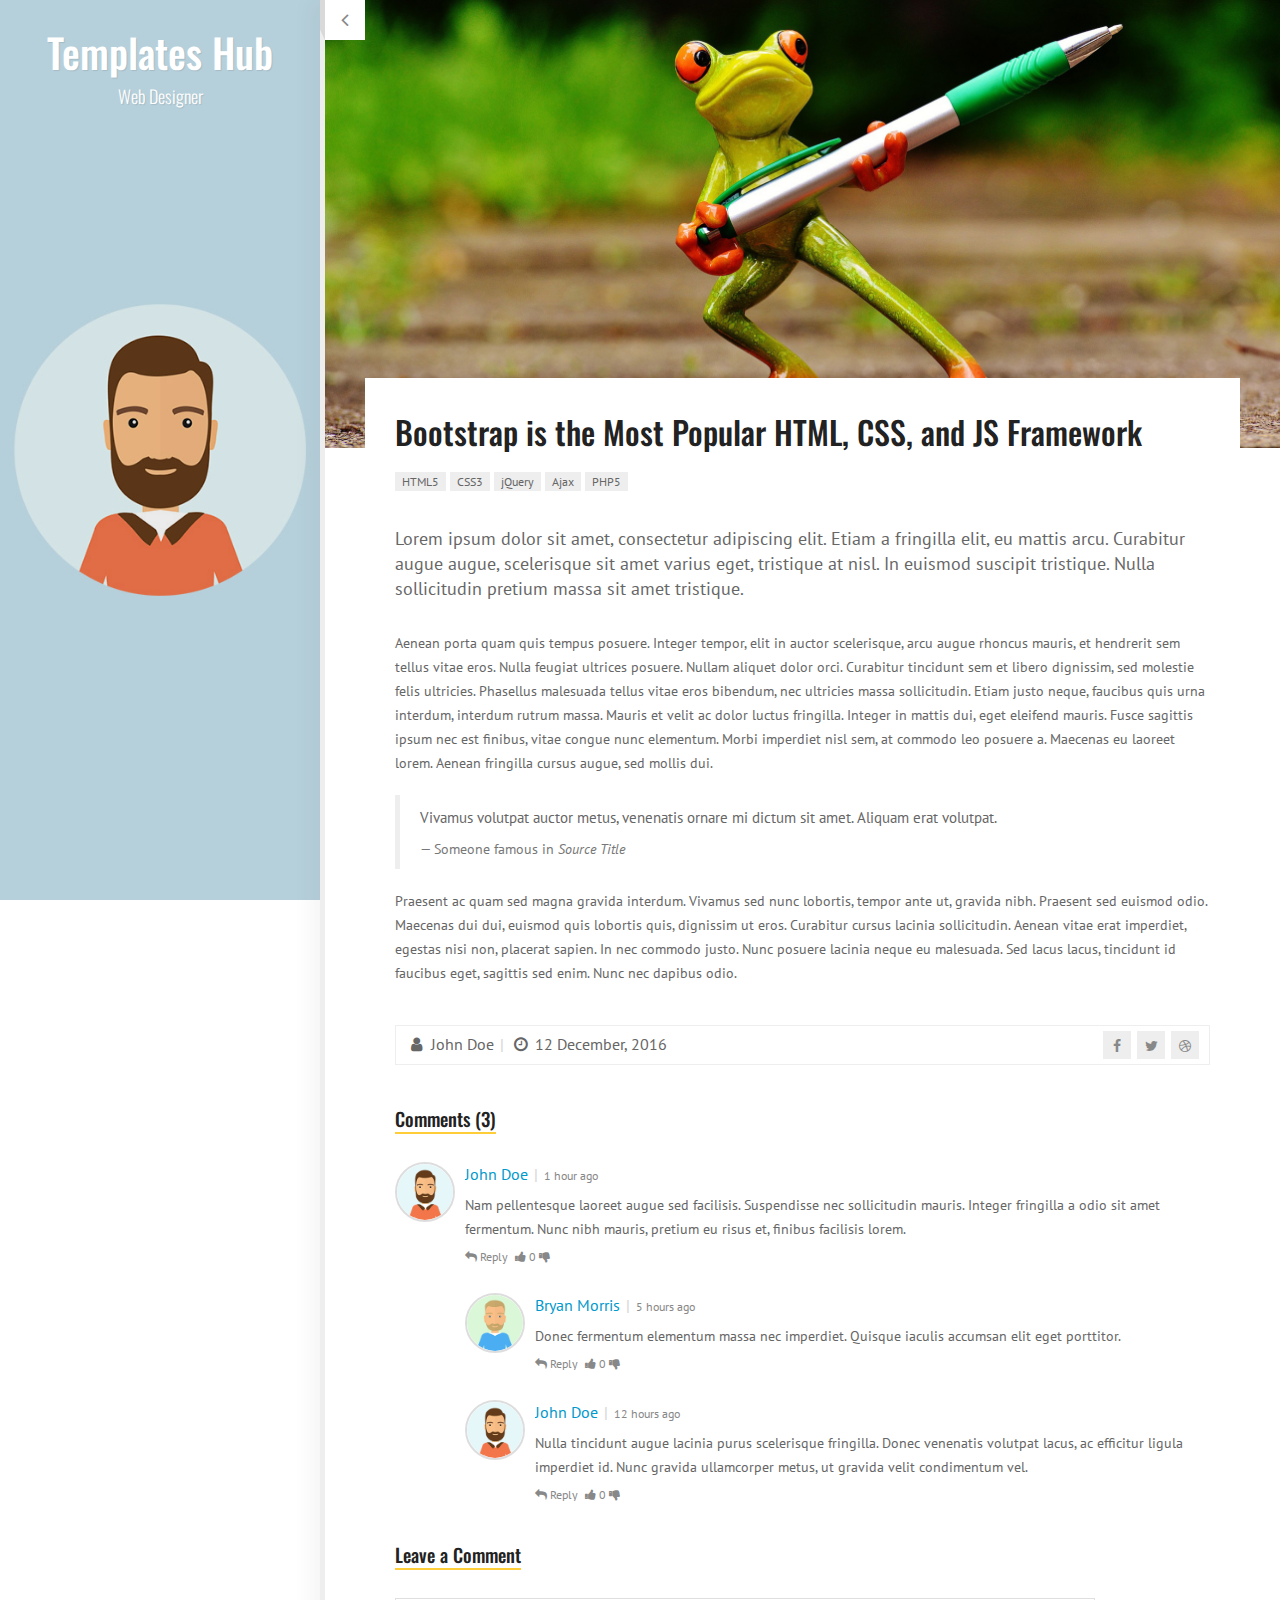
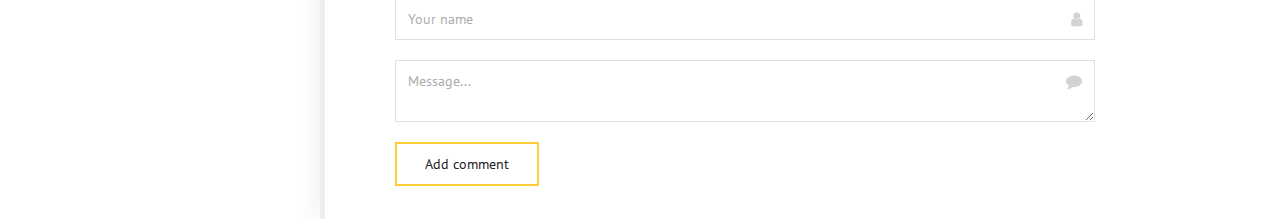
<file: blog-post-1.html>
<!DOCTYPE html>
<html lang="en" class="no-js">
  

<head>
    <meta charset="UTF-8" />
    <meta http-equiv="X-UA-Compatible" content="IE=edge"> 
    <title>Sunshine - Responsive vCard Template</title>
    <meta name="viewport" content="width=device-width, initial-scale=1, maximum-scale=1" />
    <meta name="description" content="Sunshine - Responsive vCard Template" />
    <meta name="keywords" content="vcard, resposnive, retina, resume, jquery, css3, bootstrap, Sunshine, portfolio" />
    <meta name="author" content="lmtheme" />
    <link rel="shortcut icon" href="favicon.ico">

    <link rel="stylesheet" href="css/bootstrap.css">
    <link rel="stylesheet" href="css/normalize.css">
    <link rel="stylesheet" href="css/transition-animations.css">
    <link rel="stylesheet" href="css/owl.carousel.css">
    <link rel="stylesheet" href="css/magnific-popup.css">
    <link rel="stylesheet" href="css/animate.css">
    <link rel="stylesheet" href="css/main.css" type="text/css">
    
  

    <script src="js/jquery-2.1.3.min.js"></script>
    <script src="js/modernizr.custom.js"></script>
  </head>

  <body>
    <!-- Loading animation -->
    <div class="preloader">
      <div class="preloader-animation">
        <div class="dot1"></div>
        <div class="dot2"></div>
      </div>
    </div>
    <!-- /Loading animation -->

    <!-- Single Post page -->
    <div id="page" class="page blog-post-page">
      <!-- Header -->
      <header id="site_header" class="header">
        <div class="my-photo">
          <img src="images/my_photo.jpg" alt="image">
          <div class="mask"></div>
        </div>

        <div class="site-title-block">
         <a href="https://www.templateshub.net" target="_blank"><h1 class="site-title">Templates Hub</h1></a>
          <p class="site-description">Web Designer</p>
        </div>
      </header>
      <!-- /Header -->

      <div id="main" class="site-main">
        <div class="page-wrapper">
          <a class="blog-back-button" href="index-2.html#blog"><i class="fa fa-angle-left"></i></a>

          <div class="blog-post-main-image">
            <img class="post-image img-responsive" src="images/blog/blog_post_2_full.jpg" alt="blog-post-1" />
          </div>

          <div class="blog-post-content">
            <h1>Bootstrap is the Most Popular HTML, CSS, and JS Framework</h1>
            <ul class="tags">
                <li><a>HTML5</a></li>
                <li><a>CSS3</a></li>
                <li><a>jQuery</a></li>
                <li><a>Ajax</a></li>
                <li><a>PHP5</a></li>
            </ul>
            <p class="lead">Lorem ipsum dolor sit amet, consectetur adipiscing elit. Etiam a fringilla elit, eu mattis arcu. Curabitur augue augue, scelerisque sit amet varius eget, tristique at nisl. In euismod suscipit tristique. Nulla sollicitudin pretium massa sit amet tristique.</p>

            <p>Aenean porta quam quis tempus posuere. Integer tempor, elit in auctor scelerisque, arcu augue rhoncus mauris, et hendrerit sem tellus vitae eros. Nulla feugiat ultrices posuere. Nullam aliquet dolor orci. Curabitur tincidunt sem et libero dignissim, sed molestie felis ultricies. Phasellus malesuada tellus vitae eros bibendum, nec ultricies massa sollicitudin. Etiam justo neque, faucibus quis urna interdum, interdum rutrum massa. Mauris et velit ac dolor luctus fringilla. Integer in mattis dui, eget eleifend mauris. Fusce sagittis ipsum nec est finibus, vitae congue nunc elementum. Morbi imperdiet nisl sem, at commodo leo posuere a. Maecenas eu laoreet lorem. Aenean fringilla cursus augue, sed mollis dui.</p>

            <blockquote>
                <p>Vivamus volutpat auctor metus, venenatis ornare mi dictum sit amet. Aliquam erat volutpat.</p>
                <footer>Someone famous in <cite title="Source Title">Source Title</cite></footer>
            </blockquote>

            <p>Praesent ac quam sed magna gravida interdum. Vivamus sed nunc lobortis, tempor ante ut, gravida nibh. Praesent sed euismod odio. Maecenas dui dui, euismod quis lobortis quis, dignissim ut eros. Curabitur cursus lacinia sollicitudin. Aenean vitae erat imperdiet, egestas nisi non, placerat sapien. In nec commodo justo. Nunc posuere lacinia neque eu malesuada. Sed lacus lacus, tincidunt id faucibus eget, sagittis sed enim. Nunc nec dapibus odio.</p>

            <div class="post-info">
              <span class="autor"><i class="fa fa-fw fa-user"></i> John Doe</span>
              <span class="divider">|</span>
              <span class="date"><i class="fa fa-fw fa-clock-o"></i> 12 December, 2016</span>
              <!-- Share Buttons -->
              <div class="btn-group share-buttons pull-right hidden-xs">
                <a href="#" target="_blank" class="btn"><i class="fa fa-facebook"></i> </a>
                <a href="#" target="_blank" class="btn"><i class="fa fa-twitter"></i> </a>
                <a href="#" target="_blank" class="btn"><i class="fa fa-dribbble"></i> </a>
              </div>
              <!-- /Share Buttons -->
            </div>

            <div class="post-comments">
              <div class="block-title">
                <h3>Comments (3)</h3>
              </div>

              <div class="media">
                  <a class="pull-left" href="#">
                      <img class="media-object" src="images/blog/comments/comment_photo_1.png" alt="">
                  </a>
                  <div class="media-body">
                      <div class="media-heading">
                          <a href="#">John Doe</a> <span class="divider">|</span> <span class="light-gray">1 hour ago</span>
                      </div>
                      <p>Nam pellentesque laoreet augue sed facilisis. Suspendisse nec sollicitudin mauris. Integer fringilla a odio sit amet fermentum. Nunc nibh mauris, pretium eu risus et, finibus facilisis lorem.</p>
                      <div class="media-footer">
                          <a href="#"><i class="fa fa-reply"></i> Reply</a>
                          <span class="divider"></span>
                          <i class="fa fa-thumbs-up"></i>
                          <span>0</span>
                          <i class="fa fa-thumbs-down"></i>
                      </div>

                      <div class="media">
                          <a class="pull-left" href="#">
                              <img class="media-object" src="images/blog/comments/comment_photo_2.png" alt="">
                          </a>
                          <div class="media-body">
                              <div class="media-heading">
                                  <a href="#">Bryan Morris</a> <span class="divider">|</span> <span class="light-gray">5 hours ago</span>
                              </div>
                              <p>Donec fermentum elementum massa nec imperdiet. Quisque iaculis accumsan elit eget porttitor.</p>
                              <div class="media-footer">
                                  <a href="#"><i class="fa fa-reply"></i> Reply</a>
                                  <span class="divider"></span>
                                  <i class="fa fa-thumbs-up"></i>
                                  <span>0</span>
                                  <i class="fa fa-thumbs-down"></i>
                              </div>
                          </div>
                      </div>

                      <div class="media">
                          <a class="pull-left" href="#">
                              <img class="media-object" src="images/blog/comments/comment_photo_1.png" alt="">
                          </a>
                          <div class="media-body">
                              <div class="media-heading">
                                  <a href="#">John Doe</a> <span class="divider">|</span> <span class="light-gray">12 hours ago</span>
                              </div>
                              <p>Nulla tincidunt augue lacinia purus scelerisque fringilla. Donec venenatis volutpat lacus, ac efficitur ligula imperdiet id. Nunc gravida ullamcorper metus, ut gravida velit condimentum vel.</p>
                              <div class="media-footer">
                                  <a href="#"><i class="fa fa-reply"></i> Reply</a>
                                  <span class="divider"></span>
                                  <i class="fa fa-thumbs-up"></i>
                                  <span>0</span>
                                  <i class="fa fa-thumbs-down"></i>
                              </div>
                          </div>
                      </div>
                      
                  </div>
              </div>
            </div>

            <div class="post-comment-add">
                <div class="block-title">
                  <h3>Leave a Comment</h3>
                </div>
                <form class="form-add-comment">
                    <div class="form-group">
                        <input class="form-control" placeholder="Your name" name="name">
                        <div class="form-control-border"></div>
                        <i class="form-control-icon fa fa-user"></i>
                    </div>
                    <div class="form-group">
                        <textarea class="form-control" placeholder="Message..." name="message"></textarea>
                        <div class="form-control-border"></div>
                        <i class="form-control-icon fa fa-comment"></i>
                    </div> 
                    <button class="button" type="submit">Add comment</button>
                </form>
            </div>

          </div>

        </div>
      </div>
    </div>
    <!-- /Single Post page -->

    <script src="js/bootstrap.min.js"></script>
    <script src="js/page-transition.js"></script>
    <script src="js/imagesloaded.pkgd.min.js"></script>
    <script src="js/validator.js"></script>
    <script src="js/jquery.shuffle.min.js"></script>
    <script src="js/masonry.pkgd.min.js"></script>
    <script src="js/owl.carousel.min.js"></script>
    <script src="js/jquery.magnific-popup.min.js"></script>
    <script src="js/jquery.hoverdir.js"></script>
    <script src="js/main.js"></script>
  </body>


</html>
</file>
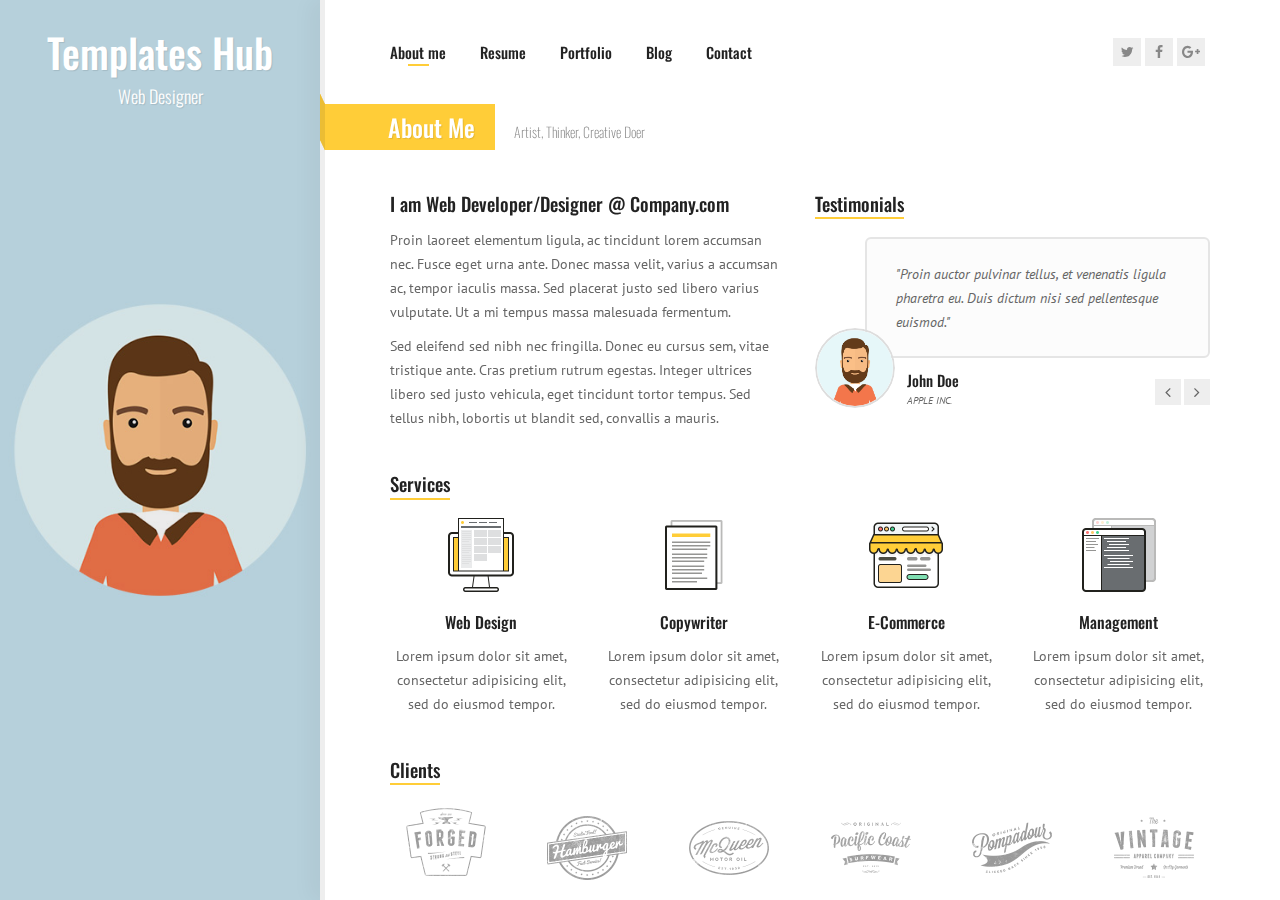
<file: index-2.html>
<!DOCTYPE html>
<html lang="en" class="no-js">
  <head>
    <meta charset="UTF-8" />
    <meta http-equiv="X-UA-Compatible" content="IE=edge" />
    <title>Sunshine - Responsive vCard Template</title>
    <meta
      name="viewport"
      content="width=device-width, initial-scale=1, maximum-scale=1"
    />
    <meta name="description" content="Profile Website" />
    <meta
      name="keywords"
      content="vcard, resposnive, retina, resume, jquery, css3, bootstrap, Sunshine, portfolio"
    />
    <meta name="author" content="lmtheme" />
    <link rel="shortcut icon" href="favicon.ico" />

    <link rel="stylesheet" href="css/bootstrap.min.css" />
    <link rel="stylesheet" href="css/normalize.css" />
    <link rel="stylesheet" href="css/transition-animations.css" />
    <link rel="stylesheet" href="css/owl.carousel.css" />
    <link rel="stylesheet" href="css/magnific-popup.css" />
    <link rel="stylesheet" href="css/animate.css" />
    <link rel="stylesheet" href="css/main.css" type="text/css" />

    <!-- This styles needs for demo -->
    <link
      rel="stylesheet"
      href="preview/lmpixels-demo-panel.css"
      type="text/css"
    />
    <!-- /This styles needs for demo -->

    <script src="js/jquery-2.1.3.min.js"></script>
    <script src="js/modernizr.custom.js"></script>
  </head>

  <body>
    <!-- Loading animation -->
    <div class="preloader">
      <div class="preloader-animation">
        <div class="dot1"></div>
        <div class="dot2"></div>
      </div>
    </div>
    <!-- /Loading animation -->

    <div id="page" class="page">
      <!-- Header -->
      <header id="site_header" class="header">
        <div class="my-photo">
          <img src="images/my_photo.jpg" alt="image" />
          <div class="mask"></div>
        </div>

        <div class="site-title-block">
          <a href="https://www.templateshub.net" target="_blank"
            ><h1 class="site-title">Templates Hub</h1></a
          >
          <p class="site-description">Web Designer</p>
        </div>

        <a class="menu-toggle mobile-visible">
          <i class="fa fa-bars"></i>
        </a>
      </header>
      <!-- /Header -->

      <!-- Main Content -->
      <div id="main" class="site-main">
        <!-- Page changer wrapper -->
        <div class="pt-wrapper">
          <!-- Navigation & Social buttons -->
          <div class="site-nav mobile-menu-hide">
            <!-- Main menu -->
            <ul id="nav" class="site-main-menu">
              <!-- About Me Subpage link -->
              <li>
                <a
                  class="pt-trigger"
                  href="#about_me"
                  data-animation="58"
                  data-goto="1"
                  >About me</a
                ><!-- href value = data-id without # of .pt-page -->
              </li>
              <!-- /About Me Subpage link -->
              <li>
                <a
                  class="pt-trigger"
                  href="#resume"
                  data-animation="59"
                  data-goto="2"
                  >Resume</a
                >
              </li>
              <li>
                <a
                  class="pt-trigger"
                  href="#portfolio"
                  data-animation="60"
                  data-goto="3"
                  >Portfolio</a
                >
              </li>
              <li>
                <a
                  class="pt-trigger"
                  href="#blog"
                  data-animation="61"
                  data-goto="4"
                  >Blog</a
                >
              </li>
              <li>
                <a
                  class="pt-trigger"
                  href="#contact"
                  data-animation="58"
                  data-goto="5"
                  >Contact</a
                >
              </li>
            </ul>
            <!-- /Main menu -->

            <!-- Social buttons -->
            <ul class="social-links">
              <li>
                <a class="tip social-button" href="#" title="Twitter"
                  ><i class="fa fa-twitter"></i
                ></a>
              </li>
              <!-- Full list of social icons: http://fontawesome.io/icons/#brand -->
              <li>
                <a class="tip social-button" href="#" title="Facebook"
                  ><i class="fa fa-facebook"></i
                ></a>
              </li>
              <li>
                <a class="tip social-button" href="#" title="Google Plus"
                  ><i class="fa fa-google-plus"></i
                ></a>
              </li>
              <!--<li><a class="tip social-button" href="#" title="Youtube"><i class="fa fa-youtube"></i></a></li>-->
              <!--<li><a class="tip social-button" href="#" title="last.fm"><i class="fa fa-lastfm"></i></a></li>-->
              <!--<li><a class="tip social-button" href="#" title="Dribbble"><i class="fa fa-dribbble"></i></a></li>-->
            </ul>
            <!-- /Social buttons -->
          </div>
          <!-- Navigation & Social buttons -->

          <!-- Subpages -->
          <div class="subpages">
            <!-- About Me Subpage -->
            <section class="pt-page pt-page-1" data-id="about_me">
              <div class="section-title-block">
                <h2 class="section-title">About Me</h2>
                <h5 class="section-description">
                  Artist, Thinker, Creative Doer
                </h5>
              </div>

              <div class="row">
                <div class="col-sm-12 col-md-12 mobile-visible subpage-block">
                  <div class="my-photo-small">
                    <img src="images/photo_small.jpg" alt="image" />
                  </div>
                </div>
                <div class="col-sm-6 col-md-6 subpage-block">
                  <div class="general-info">
                    <h3>I am Web Developer/Designer @ Company.com</h3>
                    <p>
                      Proin laoreet elementum ligula, ac tincidunt lorem
                      accumsan nec. Fusce eget urna ante. Donec massa velit,
                      varius a accumsan ac, tempor iaculis massa. Sed placerat
                      justo sed libero varius vulputate. Ut a mi tempus massa
                      malesuada fermentum.
                    </p>
                    <p>
                      Sed eleifend sed nibh nec fringilla. Donec eu cursus sem,
                      vitae tristique ante. Cras pretium rutrum egestas. Integer
                      ultrices libero sed justo vehicula, eget tincidunt tortor
                      tempus. Sed tellus nibh, lobortis ut blandit sed,
                      convallis a mauris.
                    </p>
                  </div>
                </div>

                <!--<div class="col-sm-4 col-md-4 subpage-block">
                  <div class="block end">
                    <ul class="info-list">
                      <li><span class="title">Name</span><span class="value">Alex Smith</span></li>
                      <li><span class="title">Age</span><span class="value">29</span></li>
                      <li><span class="title">Address</span><span class="value">88 Street - State, Town</span></li>
                      <li><span class="title">e-mail</span><span class="value"><a href="mailto:email@addres.com">email@addres.com</a></span></li>
                      <li><span class="title">Phone</span><span class="value">+0123 123 456 789</span></li>
                      <li><span class="title">Freelance</span><span class="value available">Available</span></li>
                    </ul>
                  </div>
                </div>-->

                <div class="col-sm-6 col-md-6 subpage-block">
                  <div class="block-title">
                    <h3>Testimonials</h3>
                  </div>
                  <div class="testimonials owl-carousel">
                    <!-- Testimonial 1 -->
                    <div class="testimonial-item">
                      <!-- Testimonial Content -->
                      <div class="testimonial-content">
                        <div class="testimonial-text">
                          <p>
                            "Proin auctor pulvinar tellus, et venenatis ligula
                            pharetra eu. Duis dictum nisi sed pellentesque
                            euismod."
                          </p>
                        </div>
                      </div>
                      <!-- /Testimonial Content -->
                      <!-- Testimonial Author -->
                      <div class="testimonial-credits">
                        <!-- Picture -->
                        <div class="testimonial-picture">
                          <img
                            src="images/testimonials/testimonial_photo_1.png"
                            alt=""
                          />
                        </div>
                        <!-- /Picture -->
                        <!-- Testimonial author information -->
                        <div class="testimonial-author-info">
                          <p class="testimonial-author">John Doe</p>
                          <p class="testimonial-firm">Apple Inc.</p>
                        </div>
                      </div>
                      <!-- /Testimonial author information -->
                    </div>
                    <!-- End of Testimonial 1 -->

                    <!-- Testimonial 2 -->
                    <div class="testimonial-item">
                      <!-- Testimonial Content -->
                      <div class="testimonial-content">
                        <div class="testimonial-text">
                          <p>
                            "Vivamus porta dapibus tristique. Suspendisse et
                            arcu eget nisi convallis eleifend nec ac lorem."
                          </p>
                        </div>
                      </div>
                      <!-- /Testimonial Content -->
                      <!-- Testimonial Author -->
                      <div class="testimonial-credits">
                        <!-- Picture -->
                        <div class="testimonial-picture">
                          <img
                            src="images/testimonials/testimonila_photo_2.png"
                            alt=""
                          />
                        </div>
                        <!-- /Picture -->
                        <!-- Testimonial author information -->
                        <div class="testimonial-author-info">
                          <p class="testimonial-author">Bryan Morris</p>
                          <p class="testimonial-firm">Sun Foods</p>
                        </div>
                      </div>
                      <!-- /Testimonial author information -->
                    </div>
                    <!-- End of Testimonial 2 -->
                  </div>
                </div>
              </div>

              <!-- Services block -->
              <div class="block-title">
                <h3>Services</h3>
              </div>

              <div class="row">
                <div class="col-sm-6 col-md-3 subpage-block">
                  <div class="service-block">
                    <div class="service-info">
                      <img
                        src="images/service/web_design.png"
                        alt="Responsive Design"
                      />
                      <h4>Web Design</h4>
                      <p>
                        Lorem ipsum dolor sit amet, consectetur adipisicing
                        elit, sed do eiusmod tempor.
                      </p>
                    </div>
                  </div>
                </div>

                <div class="col-sm-6 col-md-3 subpage-block">
                  <div class="service-block">
                    <div class="service-info">
                      <img
                        src="images/service/copywrite.png"
                        alt="Copywriter"
                      />
                      <h4>Copywriter</h4>
                      <p>
                        Lorem ipsum dolor sit amet, consectetur adipisicing
                        elit, sed do eiusmod tempor.
                      </p>
                    </div>
                  </div>
                </div>

                <div class="col-sm-6 col-md-3 subpage-block">
                  <div class="service-block">
                    <div class="service-info">
                      <img
                        src="images/service/ecommerce.png"
                        alt="E-Commerce"
                      />
                      <h4>E-Commerce</h4>
                      <p>
                        Lorem ipsum dolor sit amet, consectetur adipisicing
                        elit, sed do eiusmod tempor.
                      </p>
                    </div>
                  </div>
                </div>

                <div class="col-sm-6 col-md-3 subpage-block">
                  <div class="service-block">
                    <div class="service-info">
                      <img
                        src="images/service/management.png"
                        alt="Management"
                      />
                      <h4>Management</h4>
                      <p>
                        Lorem ipsum dolor sit amet, consectetur adipisicing
                        elit, sed do eiusmod tempor.
                      </p>
                    </div>
                  </div>
                </div>
              </div>
              <!-- End of Services block -->

              <!-- Clients block -->
              <div class="block-title">
                <h3>Clients</h3>
              </div>

              <div class="row">
                <div class="col-sm-4 col-md-2 subpage-block">
                  <div class="client_block">
                    <a href="#" target="_blank"
                      ><img src="images/clients/client_1.png" alt="image"
                    /></a>
                  </div>
                </div>

                <div class="col-sm-4 col-md-2 subpage-block">
                  <div class="client_block">
                    <a href="#" target="_blank"
                      ><img src="images/clients/client_2.png" alt="image"
                    /></a>
                  </div>
                </div>

                <div class="col-sm-4 col-md-2 subpage-block">
                  <div class="client_block">
                    <a href="#" target="_blank"
                      ><img src="images/clients/client_3.png" alt="image"
                    /></a>
                  </div>
                </div>

                <div class="col-sm-4 col-md-2 subpage-block">
                  <div class="client_block">
                    <a href="#" target="_blank"
                      ><img src="images/clients/client_4.png" alt="image"
                    /></a>
                  </div>
                </div>

                <div class="col-sm-4 col-md-2 subpage-block">
                  <div class="client_block">
                    <a href="#" target="_blank"
                      ><img src="images/clients/client_5.png" alt="image"
                    /></a>
                  </div>
                </div>

                <div class="col-sm-4 col-md-2 subpage-block">
                  <div class="client_block">
                    <a href="#" target="_blank"
                      ><img src="images/clients/client_6.png" alt="image"
                    /></a>
                  </div>
                </div>
              </div>
              <!-- End of Clients block -->

              <!-- Fun facts block -->
              <div class="block-title">
                <h3>Fun Facts</h3>
              </div>

              <div class="row">
                <div class="col-sm-6 col-md-3 subpage-block">
                  <div class="fun-fact-block gray-bg">
                    <i class="pe-7s-icon pe-7s-smile"></i>
                    <h4>Happy Clients</h4>
                    <span class="fun-value">1,024</span>
                  </div>
                </div>

                <div class="col-sm-6 col-md-3 subpage-block">
                  <div class="fun-fact-block">
                    <i class="pe-7s-icon pe-7s-alarm"></i>
                    <h4>Working Hours</h4>
                    <span class="fun-value">6,256</span>
                  </div>
                </div>

                <div class="col-sm-6 col-md-3 subpage-block">
                  <div class="fun-fact-block gray-bg">
                    <i class="pe-7s-icon pe-7s-medal"></i>
                    <h4>Awards Won</h4>
                    <span class="fun-value">21</span>
                  </div>
                </div>

                <div class="col-sm-6 col-md-3 subpage-block">
                  <div class="fun-fact-block">
                    <i class="pe-7s-icon pe-7s-coffee"></i>
                    <h4>Coffee Consumed</h4>
                    <span class="fun-value">20,000</span>
                  </div>
                </div>
              </div>
              <!-- End of Fun fucts block -->
            </section>
            <!-- End of About Me Subpage -->

            <!-- Resume Subpage -->
            <section class="pt-page pt-page-2" data-id="resume">
              <div class="section-title-block">
                <h2 class="section-title">Resume</h2>
                <h5 class="section-description">6 Years of Experience</h5>
              </div>

              <div class="row">
                <div class="col-sm-6 col-md-4 subpage-block">
                  <div class="block-title">
                    <h3>Education</h3>
                  </div>
                  <div class="timeline">
                    <!-- Single event -->
                    <div class="timeline-event te-primary">
                      <h5 class="event-date">2010</h5>
                      <h4 class="event-name">Specialization Course</h4>
                      <span class="event-description"
                        >University of Studies</span
                      >
                      <p>
                        Mauris magna sapien, pharetra consectetur fringilla
                        vitae, interdum sed tortor.
                      </p>
                    </div>
                    <!-- Single event -->
                    <div class="timeline-event te-primary">
                      <h5 class="event-date">2009</h5>
                      <h4 class="event-name">Specialization Course</h4>
                      <span class="event-description"
                        >University of Studies</span
                      >
                      <p>
                        Mauris magna sapien, pharetra consectetur fringilla
                        vitae, interdum sed tortor.
                      </p>
                    </div>
                    <!-- Single event -->
                    <div class="timeline-event te-primary">
                      <h5 class="event-date">2008</h5>
                      <h4 class="event-name">Specialization Course</h4>
                      <span class="event-description"
                        >University of Studies</span
                      >
                      <p>
                        Mauris magna sapien, pharetra consectetur fringilla
                        vitae, interdum sed tortor.
                      </p>
                    </div>
                  </div>
                </div>

                <div class="col-sm-6 col-md-4 subpage-block">
                  <div class="block-title">
                    <h3>Experience</h3>
                  </div>
                  <div class="timeline">
                    <!-- Single event -->
                    <div class="timeline-event te-primary">
                      <h5 class="event-date">Dec 2012 - Current</h5>
                      <h4 class="event-name">Frontend-developer</h4>
                      <span class="event-description">Web Agency</span>
                      <p>
                        Mauris magna sapien, pharetra consectetur fringilla
                        vitae, interdum sed tortor.
                      </p>
                    </div>
                    <!-- Single event -->
                    <div class="timeline-event te-primary">
                      <h5 class="event-date">Dec 2011 - Nov 2012</h5>
                      <h4 class="event-name">Web Designer</h4>
                      <span class="event-description">Apple Inc.</span>
                      <p>
                        Mauris magna sapien, pharetra consectetur fringilla
                        vitae, interdum sed tortor.
                      </p>
                    </div>
                    <!-- Single event -->
                    <div class="timeline-event te-primary">
                      <h5 class="event-date">Jan 2010 - Dec 2011</h5>
                      <h4 class="event-name">Graphic Designer</h4>
                      <span class="event-description">Web Agency</span>
                      <p>
                        Mauris magna sapien, pharetra consectetur fringilla
                        vitae, interdum sed tortor.
                      </p>
                    </div>
                  </div>
                </div>

                <div class="col-sm-6 col-md-4 subpage-block">
                  <div class="block-title">
                    <h3>Design Skills</h3>
                  </div>
                  <div class="skills-info">
                    <h4>Web Design</h4>
                    <div class="skill-container">
                      <div class="skill-percentage skill-1"></div>
                    </div>

                    <h4>Graphic Design</h4>
                    <div class="skill-container">
                      <div class="skill-percentage skill-2"></div>
                    </div>

                    <h4>Print Design</h4>
                    <div class="skill-container">
                      <div class="skill-percentage skill-3"></div>
                    </div>
                  </div>

                  <div class="block-title">
                    <h3>Coding Skills</h3>
                  </div>
                  <div class="skills-info">
                    <h4>HML5</h4>
                    <div class="skill-container">
                      <div class="skill-percentage skill-4"></div>
                    </div>

                    <h4>CSS3</h4>
                    <div class="skill-container">
                      <div class="skill-percentage skill-5"></div>
                    </div>

                    <h4>jQuery</h4>
                    <div class="skill-container">
                      <div class="skill-percentage skill-6"></div>
                    </div>

                    <h4>Wordpress</h4>
                    <div class="skill-container">
                      <div class="skill-percentage skill-7"></div>
                    </div>

                    <h4>PHP</h4>
                    <div class="skill-container">
                      <div class="skill-percentage skill-8"></div>
                    </div>
                  </div>
                </div>
              </div>
              <div class="row">
                <div class="col-sm-12 col-md-12">
                  <div class="download-cv-block">
                    <a class="button" target="_blank" href="#">Download CV</a>
                  </div>
                </div>
              </div>
            </section>
            <!-- End Resume Subpage -->

            <!-- Portfolio Subpage -->
            <section class="pt-page pt-page-3" data-id="portfolio">
              <div class="section-title-block">
                <h2 class="section-title">Portfolio</h2>
                <h5 class="section-description">My Best Works</h5>
              </div>

              <!-- Portfolio Content -->
              <div class="portfolio-content">
                <!-- Portfolio filter -->
                <ul id="portfolio_filters" class="portfolio-filters">
                  <li class="active">
                    <a
                      class="filter btn btn-sm btn-link active"
                      data-group="all"
                      >All</a
                    >
                  </li>
                  <li>
                    <a class="filter btn btn-sm btn-link" data-group="media"
                      >Media</a
                    >
                  </li>
                  <li>
                    <a
                      class="filter btn btn-sm btn-link"
                      data-group="illustration"
                      >Illustration</a
                    >
                  </li>
                  <li>
                    <a class="filter btn btn-sm btn-link" data-group="video"
                      >Video</a
                    >
                  </li>
                </ul>
                <!-- End of Portfolio filter -->

                <!-- Portfolio Grid -->
                <div
                  id="portfolio_grid"
                  class="portfolio-grid portfolio-masonry masonry-grid-3"
                >
                  <!-- Portfolio Item 1 -->
                  <figure class="item" data-groups='["all", "media"]'>
                    <a class="ajax-page-load" href="portfolio-1.html">
                      <img src="images/portfolio/1.jpg" alt="" />
                      <div>
                        <h5 class="name">Project Name</h5>
                        <small>Media</small>
                        <i class="fa fa-file-text-o"></i>
                      </div>
                    </a>
                  </figure>
                  <!-- /Portfolio Item 1 -->

                  <!-- Portfolio Item 2 -->
                  <figure class="item" data-groups='["all", "video"]'>
                    <a
                      href="https://player.vimeo.com/video/97102654?autoplay=1"
                      title="Praesent Dolor Ex"
                      class="lightbox mfp-iframe"
                    >
                      <img src="images/portfolio/2.jpg" alt="" />
                      <div>
                        <h5 class="name">Project Name</h5>
                        <small>Video</small>
                        <i class="fa fa-video-camera"></i>
                      </div>
                    </a>
                  </figure>
                  <!-- /Portfolio Item 2 -->

                  <!-- Portfolio Item 3 -->
                  <figure class="item" data-groups='["all","illustration"]'>
                    <a
                      href="images/portfolio/3.jpg"
                      class="lightbox"
                      title="Duis Eu Eros Viverra"
                    >
                      <img src="images/portfolio/3.jpg" alt="" />
                      <div>
                        <h5 class="name">Project Name</h5>
                        <small>Illustration</small>
                        <i class="fa fa-image"></i>
                      </div>
                    </a>
                  </figure>
                  <!-- /Portfolio Item 3 -->

                  <!-- Portfolio Item 4 -->
                  <figure class="item" data-groups='["all", "media"]'>
                    <a class="ajax-page-load" href="portfolio-1.html">
                      <img src="images/portfolio/4.jpg" alt="" />
                      <div>
                        <h5 class="name">Project Name</h5>
                        <small>Media</small>
                        <i class="fa fa-file-text-o"></i>
                      </div>
                    </a>
                  </figure>
                  <!-- /Portfolio Item 4 -->

                  <!-- Portfolio Item 5 -->
                  <figure class="item" data-groups='["all", "illustration"]'>
                    <a
                      href="images/portfolio/5.jpg"
                      class="lightbox"
                      title="Aliquam Condimentum Magna Rhoncus"
                    >
                      <img src="images/portfolio/5.jpg" alt="" />
                      <div>
                        <h5 class="name">Project Name</h5>
                        <small>Illustration</small>
                        <i class="fa fa-image"></i>
                      </div>
                    </a>
                  </figure>
                  <!-- /Portfolio Item 5 -->

                  <!-- Portfolio Item 6 -->
                  <figure class="item" data-groups='["all", "media"]'>
                    <a class="ajax-page-load" href="portfolio-1.html">
                      <img src="images/portfolio/6.jpg" alt="" />
                      <div>
                        <h5 class="name">Project Name</h5>
                        <small>Media</small>
                        <i class="fa fa-file-text-o"></i>
                      </div>
                    </a>
                  </figure>
                  <!-- /Portfolio Item 6 -->

                  <!-- Portfolio Item 7 -->
                  <figure class="item" data-groups='["all", "video"]'>
                    <a
                      href="https://player.vimeo.com/video/97102654?autoplay=1"
                      title="Nulla Facilisi"
                      class="lightbox mfp-iframe"
                    >
                      <img src="images/portfolio/7.jpg" alt="" />
                      <div>
                        <h5 class="name">Project Name</h5>
                        <small>Video</small>
                        <i class="fa fa-video-camera"></i>
                      </div>
                    </a>
                  </figure>
                  <!-- /Portfolio Item 7 -->

                  <!-- Portfolio Item 8 -->
                  <figure class="item" data-groups='["all",  "media"]'>
                    <a class="ajax-page-load" href="portfolio-1.html">
                      <img src="images/portfolio/8.jpg" alt="" />
                      <div>
                        <h5 class="name">Project Name</h5>
                        <small>Media</small>
                        <i class="fa fa-file-text-o"></i>
                      </div>
                    </a>
                  </figure>
                  <!-- /Portfolio Item 8 -->

                  <!-- Portfolio Item 9 -->
                  <figure class="item" data-groups='["all","illustration"]'>
                    <a
                      href="images/portfolio/9.jpg"
                      class="lightbox"
                      title="Mauris Neque Dolor"
                    >
                      <img src="images/portfolio/9.jpg" alt="" />
                      <div>
                        <h5 class="name">Project Name</h5>
                        <small>Illustration</small>
                        <i class="fa fa-image"></i>
                      </div>
                    </a>
                  </figure>
                  <!-- /Portfolio Item 9 -->

                  <!-- Portfolio Item 10 -->
                  <figure class="item" data-groups='["all", "video"]'>
                    <a
                      href="https://player.vimeo.com/video/97102654?autoplay=1"
                      title="Donec Lectus Arcu"
                      class="lightbox mfp-iframe"
                    >
                      <img src="images/portfolio/10.jpg" alt="" />
                      <div>
                        <h5 class="name">Project Name</h5>
                        <small>Video</small>
                        <i class="fa fa-video-camera"></i>
                      </div>
                    </a>
                  </figure>
                  <!-- /Portfolio Item 10 -->

                  <!-- Portfolio Item 11 -->
                  <figure class="item" data-groups='["all","illustration"]'>
                    <a
                      href="images/portfolio/11.jpg"
                      class="lightbox"
                      title="Duis Eu Eros Viverra"
                    >
                      <img src="images/portfolio/11.jpg" alt="" />
                      <div>
                        <h5 class="name">Project Name</h5>
                        <small>Illustration</small>
                        <i class="fa fa-image"></i>
                      </div>
                    </a>
                  </figure>
                  <!-- /Portfolio Item 11 -->

                  <!-- Portfolio Item 12 -->
                  <figure class="item" data-groups='["all","media"]'>
                    <a class="ajax-page-load" href="portfolio-1.html">
                      <img src="images/portfolio/12.jpg" alt="" />
                      <div>
                        <h5 class="name">Project Name</h5>
                        <small>Media</small>
                        <i class="fa fa-file-text-o"></i>
                      </div>
                    </a>
                  </figure>
                  <!-- /Portfolio Item 12 -->
                </div>
                <!-- /Portfolio Grid -->
              </div>
              <!-- /Portfolio Content -->
            </section>
            <!-- /Portfolio Subpage -->

            <!-- Blog Subpage -->
            <section class="pt-page pt-page-4" data-id="blog">
              <div class="section-title-block">
                <h2 class="section-title">Blog</h2>
                <h5 class="section-description">My Diary</h5>
              </div>
              <div class="blog-masonry">
                <!-- Blog Post 1 -->
                <div class="item">
                  <div class="blog-card">
                    <div class="media-block">
                      <a href="blog-post-1.html">
                        <img
                          class="post-image img-responsive"
                          src="images/blog/blog_post_1.jpg"
                          alt="blog-post-1"
                        />
                        <div class="mask"></div>
                        <div class="post-date">
                          <span class="day">6</span
                          ><span class="month">Dec</span
                          ><!--<span class="year">2016</span>-->
                        </div>
                      </a>
                    </div>
                    <div class="post-info">
                      <ul class="category">
                        <li><a href="#">Travel</a></li>
                      </ul>
                      <a href="blog-post-1.html"
                        ><h4 class="blog-item-title">
                          Bootstrap is the Most Popular Framework
                        </h4></a
                      >
                    </div>
                  </div>
                </div>
                <!-- End of Blog Post 1 -->

                <!-- Blog Post 2 -->
                <div class="item">
                  <div class="blog-card">
                    <div class="media-block">
                      <a href="blog-post-1.html">
                        <img
                          class="post-image img-responsive"
                          src="images/blog/blog_post_2.jpg"
                          alt="blog-post-2"
                        />
                        <div class="mask"></div>
                        <div class="post-date">
                          <span class="day">3</span
                          ><span class="month">Nov</span
                          ><!--<span class="year">2016</span>-->
                        </div>
                      </a>
                    </div>
                    <div class="post-info">
                      <ul class="category">
                        <li><a href="#">jQuery</a></li>
                      </ul>
                      <a href="blog-post-1.html"
                        ><h4 class="blog-item-title">
                          One Framework, Every Device
                        </h4></a
                      >
                    </div>
                  </div>
                </div>
                <!-- End of Blog Post 2 -->

                <!-- Blog Post 3 -->
                <div class="item">
                  <div class="blog-card">
                    <div class="media-block">
                      <a href="blog-post-1.html">
                        <img
                          class="post-image img-responsive"
                          src="images/blog/blog_post_3.jpg"
                          alt="blog-post-3"
                        />
                        <div class="mask"></div>
                        <div class="post-date">
                          <span class="day">12</span
                          ><span class="month">Oct</span
                          ><!--<span class="year">2016</span>-->
                        </div>
                      </a>
                    </div>
                    <div class="post-info">
                      <ul class="category">
                        <li><a href="#">Sport</a></li>
                      </ul>
                      <a href="blog-post-1.html"
                        ><h4 class="blog-item-title">
                          Designed for Everyone, Everywhere
                        </h4></a
                      >
                    </div>
                  </div>
                </div>
                <!-- End of Blog Post 3 -->

                <!-- Blog Post 4 -->
                <div class="item">
                  <div class="blog-card">
                    <div class="media-block">
                      <a href="blog-post-1.html">
                        <img
                          class="post-image img-responsive"
                          src="images/blog/blog_post_4.jpg"
                          alt="blog-post-4"
                        />
                        <div class="mask"></div>
                        <div class="post-date">
                          <span class="day">18</span
                          ><span class="month">Aug</span
                          ><!--<span class="year">2016</span>-->
                        </div>
                      </a>
                    </div>
                    <div class="post-info">
                      <ul class="category">
                        <li><a href="#">CSS</a></li>
                      </ul>
                      <a href="blog-post-1.html"
                        ><h4 class="blog-item-title">
                          An Introduction To PostCSS
                        </h4></a
                      >
                    </div>
                  </div>
                </div>
                <!-- End of Blog Post 4 -->

                <!-- Blog Post 5 -->
                <div class="item">
                  <div class="blog-card">
                    <div class="media-block">
                      <a href="blog-post-1.html">
                        <img
                          class="post-image img-responsive"
                          src="images/blog/blog_post_5.jpg"
                          alt="blog-post-5"
                        />
                        <div class="mask"></div>
                        <div class="post-date">
                          <span class="day">2</span
                          ><span class="month">Jul</span
                          ><!--<span class="year">2016</span>-->
                        </div>
                      </a>
                    </div>
                    <div class="post-info">
                      <ul class="category">
                        <li><a href="#">CSS3</a></li>
                      </ul>
                      <a href="blog-post-1.html"
                        ><h4 class="blog-item-title">
                          Original and Innovative Web Layouts
                        </h4></a
                      >
                    </div>
                  </div>
                </div>
                <!-- End of Blog Post 5 -->

                <!-- Blog Post 6 -->
                <div class="item">
                  <div class="blog-card">
                    <div class="media-block">
                      <a href="blog-post-1.html">
                        <img
                          class="post-image img-responsive"
                          src="images/blog/blog_post_6.jpg"
                          alt="blog-post-6"
                        />
                        <div class="mask"></div>
                        <div class="post-date">
                          <span class="day">8</span
                          ><span class="month">May</span
                          ><!--<span class="year">2016</span>-->
                        </div>
                      </a>
                    </div>
                    <div class="post-info">
                      <ul class="category">
                        <li><a href="#">HTML5</a></li>
                      </ul>
                      <a href="blog-post-1.html"
                        ><h4 class="blog-item-title">
                          Creative and Innovative Navigation Designs
                        </h4></a
                      >
                    </div>
                  </div>
                </div>
                <!-- End of Blog Post 6 -->

                <!-- Blog Post 7 -->
                <div class="item">
                  <div class="blog-card">
                    <div class="media-block">
                      <a href="blog-post-1.html">
                        <img
                          class="post-image img-responsive"
                          src="images/blog/blog_post_7.jpg"
                          alt="blog-post-7"
                        />
                        <div class="mask"></div>
                        <div class="post-date">
                          <span class="day">7</span
                          ><span class="month">Apr</span
                          ><!--<span class="year">2016</span>-->
                        </div>
                      </a>
                    </div>
                    <div class="post-info">
                      <ul class="category">
                        <li><a href="#">Design</a></li>
                      </ul>
                      <a href="blog-post-1.html"
                        ><h4 class="blog-item-title">
                          Navigation for Mega-Sites
                        </h4></a
                      >
                    </div>
                  </div>
                </div>
                <!-- End of Blog Post 7 -->

                <!-- Blog Post 8 -->
                <div class="item">
                  <div class="blog-card">
                    <div class="media-block">
                      <a href="blog-post-1.html">
                        <img
                          class="post-image img-responsive"
                          src="images/blog/blog_post_8.jpg"
                          alt="blog-post-8"
                        />
                        <div class="mask"></div>
                        <div class="post-date">
                          <span class="day">21</span
                          ><span class="month">Mar</span
                          ><!--<span class="year">2016</span>-->
                        </div>
                      </a>
                    </div>
                    <div class="post-info">
                      <ul class="category">
                        <li><a href="#">CSS3</a></li>
                      </ul>
                      <a href="blog-post-1.html"
                        ><h4 class="blog-item-title">
                          Front-End Challenge Accepted: CSS 3D Cube
                        </h4></a
                      >
                    </div>
                  </div>
                </div>
                <!-- End of Blog Post 8 -->
              </div>
            </section>
            <!-- End Blog Subpage -->

            <!-- Contact Subpage -->
            <section class="pt-page pt-page-5" data-id="contact">
              <div class="section-title-block">
                <h2 class="section-title">Contact</h2>
                <h5 class="section-description">Get in Touch</h5>
              </div>

              <div class="row">
                <div class="col-sm-6 col-md-6 subpage-block">
                  <div class="block-title">
                    <h3>Get in Touch</h3>
                  </div>
                  <p>
                    Sed eleifend sed nibh nec fringilla. Donec eu cursus sem,
                    vitae tristique ante. Cras pretium rutrum egestas. Integer
                    ultrices libero sed justo vehicula, eget tincidunt tortor
                    tempus.
                  </p>
                  <div class="contact-info-block">
                    <div class="ci-icon">
                      <i class="pe-7s-icon pe-7s-map-marker"></i>
                    </div>
                    <div class="ci-text">
                      <h5>Los Angeles, USA</h5>
                    </div>
                  </div>
                  <div class="contact-info-block">
                    <div class="ci-icon">
                      <i class="pe-7s-icon pe-7s-mail"></i>
                    </div>
                    <div class="ci-text">
                      <h5>
                        <a href="" class="" data-cfemail=""
                          >[email&#160;protected]</a
                        >
                      </h5>
                    </div>
                  </div>
                  <div class="contact-info-block">
                    <div class="ci-icon">
                      <i class="pe-7s-icon pe-7s-call"></i>
                    </div>
                    <div class="ci-text">
                      <h5>+123 654 78900</h5>
                    </div>
                  </div>
                  <div class="contact-info-block">
                    <div class="ci-icon">
                      <i class="pe-7s-icon pe-7s-check"></i>
                    </div>
                    <div class="ci-text">
                      <h5>Freelance Available</h5>
                    </div>
                  </div>
                </div>

                <div class="col-sm-6 col-md-6 subpage-block">
                  <div class="block-title">
                    <h3>Contact Form</h3>
                  </div>
                  <form id="contact-form" method="post" action="#">
                    <div class="messages"></div>

                    <div class="controls">
                      <div class="form-group">
                        <input
                          id="form_name"
                          type="text"
                          name="name"
                          class="form-control"
                          placeholder="Full Name"
                          required="required"
                          data-error="Name is required."
                        />
                        <div class="form-control-border"></div>
                        <i class="form-control-icon fa fa-user"></i>
                        <div class="help-block with-errors"></div>
                      </div>

                      <div class="form-group">
                        <input
                          id="form_email"
                          type="email"
                          name="email"
                          class="form-control"
                          placeholder="Email Address"
                          required="required"
                          data-error="Valid email is required."
                        />
                        <div class="form-control-border"></div>
                        <i class="form-control-icon fa fa-envelope"></i>
                        <div class="help-block with-errors"></div>
                      </div>

                      <div class="form-group">
                        <textarea
                          id="form_message"
                          name="message"
                          class="form-control"
                          placeholder="Message for me"
                          rows="4"
                          required="required"
                          data-error="Please, leave me a message."
                        ></textarea>
                        <div class="form-control-border"></div>
                        <i class="form-control-icon fa fa-comment"></i>
                        <div class="help-block with-errors"></div>
                      </div>

                      <div
                        class="g-recaptcha"
                        data-sitekey="6LdqmCAUAAAAAMMNEZvn6g4W5e0or2sZmAVpxVqI"
                        data-callback="correctCaptcha"
                      ></div>

                      <input
                        type="submit"
                        class="button btn-send"
                        value="Send message"
                      />
                    </div>
                  </form>
                </div>
              </div>
            </section>
            <!-- End Contact Subpage -->
          </div>
        </div>
        <!-- /Page changer wrapper -->
      </div>
      <!-- /Main Content -->
    </div>

    <script src="js/bootstrap.min.js"></script>
    <script src="js/page-transition.js"></script>
    <script src="js/imagesloaded.pkgd.min.js"></script>
    <script src="js/validator.js"></script>
    <script src="js/jquery.shuffle.min.js"></script>
    <script src="js/masonry.pkgd.min.js"></script>
    <script src="js/owl.carousel.min.js"></script>
    <script src="js/jquery.magnific-popup.min.js"></script>
    <script src="js/jquery.hoverdir.js"></script>
    <script src="js/main.js"></script>

    <!-- Demo Color changer Script -->
    <script src="preview/lmpixels-demo-panel.js"></script>
    <!-- /Demo Color changer Script -->
  </body>
</html>
</file>
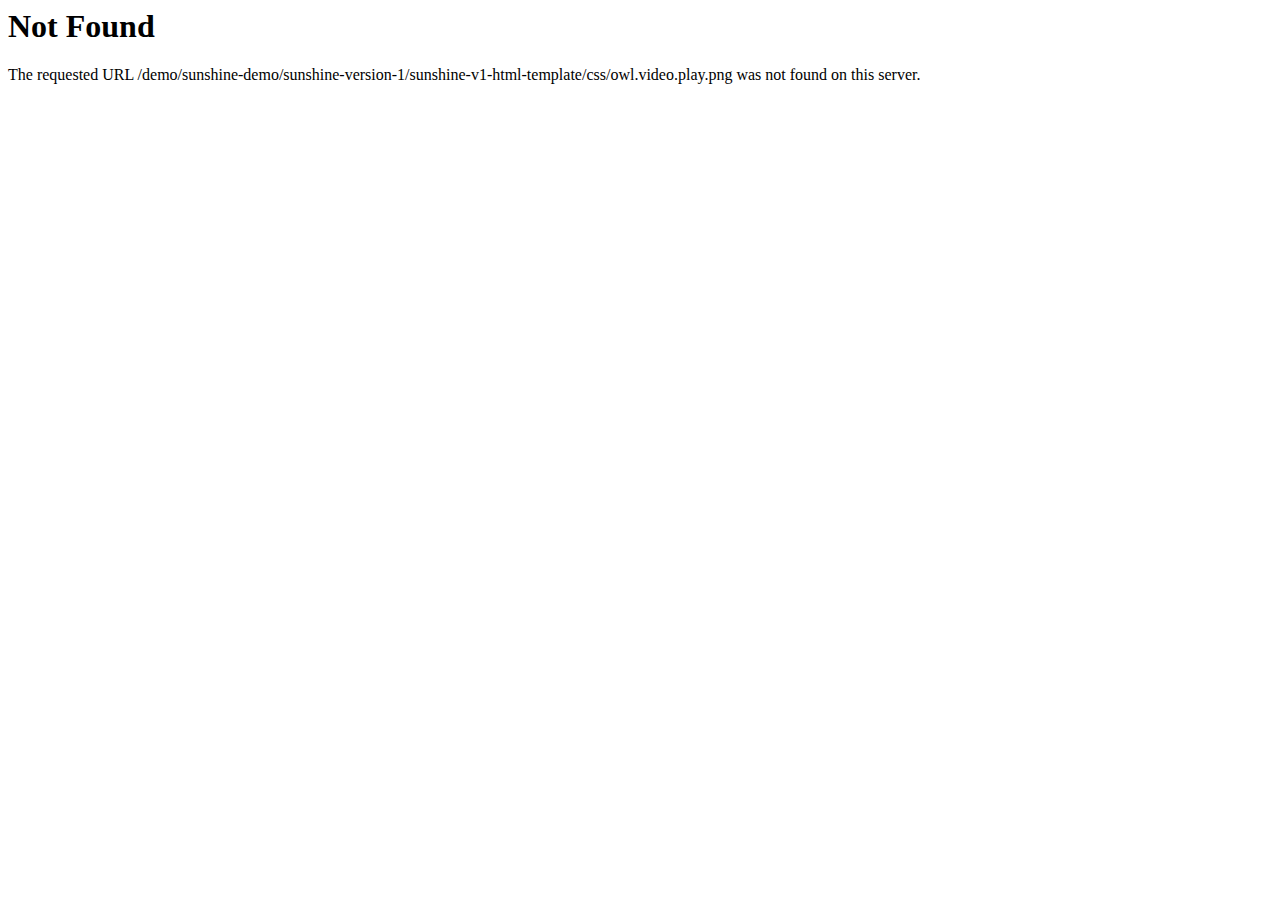
<file: css/owl.video.play.html>
<!DOCTYPE HTML PUBLIC "-//IETF//DTD HTML 2.0//EN">
<html><head>
<title>404 Not Found</title>
</head><body>
<h1>Not Found</h1>
<p>The requested URL /demo/sunshine-demo/sunshine-version-1/sunshine-v1-html-template/css/owl.video.play.png was not found on this server.</p>
</body></html>
</file>
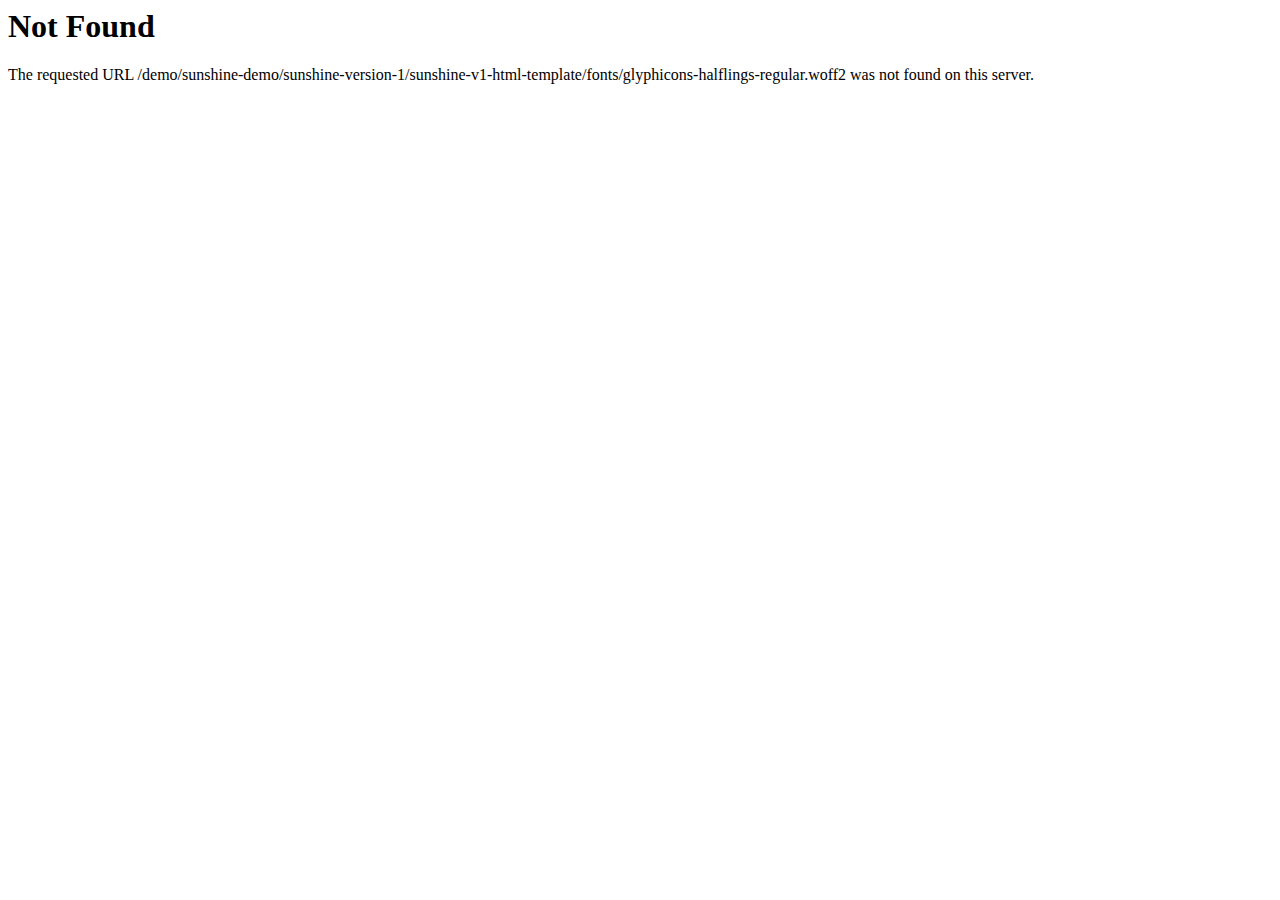
<file: fonts/glyphicons-halflings-regular-2.html>
<!DOCTYPE HTML PUBLIC "-//IETF//DTD HTML 2.0//EN">
<html><head>
<title>404 Not Found</title>
</head><body>
<h1>Not Found</h1>
<p>The requested URL /demo/sunshine-demo/sunshine-version-1/sunshine-v1-html-template/fonts/glyphicons-halflings-regular.woff2 was not found on this server.</p>
</body></html>
</file>
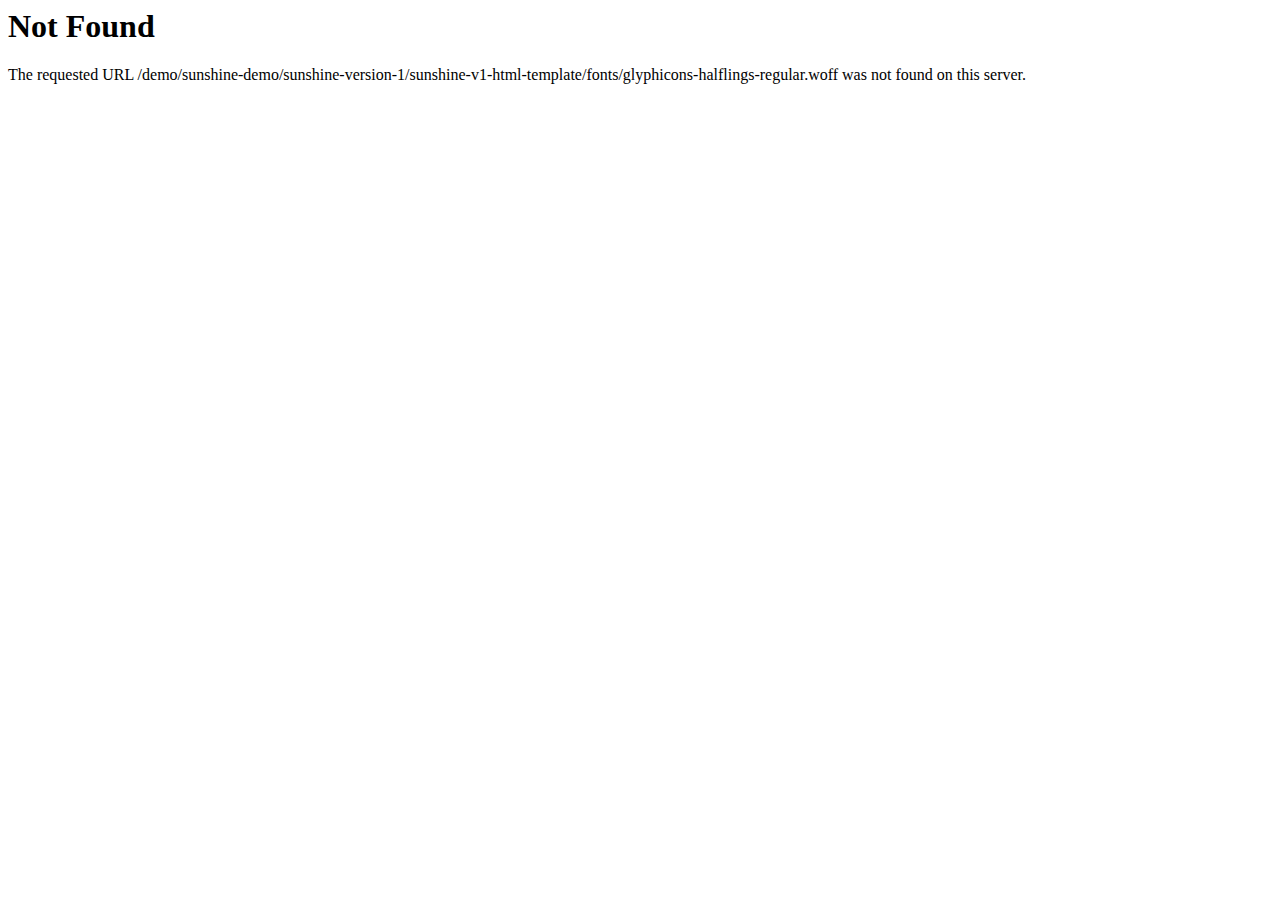
<file: fonts/glyphicons-halflings-regular-3.html>
<!DOCTYPE HTML PUBLIC "-//IETF//DTD HTML 2.0//EN">
<html><head>
<title>404 Not Found</title>
</head><body>
<h1>Not Found</h1>
<p>The requested URL /demo/sunshine-demo/sunshine-version-1/sunshine-v1-html-template/fonts/glyphicons-halflings-regular.woff was not found on this server.</p>
</body></html>
</file>
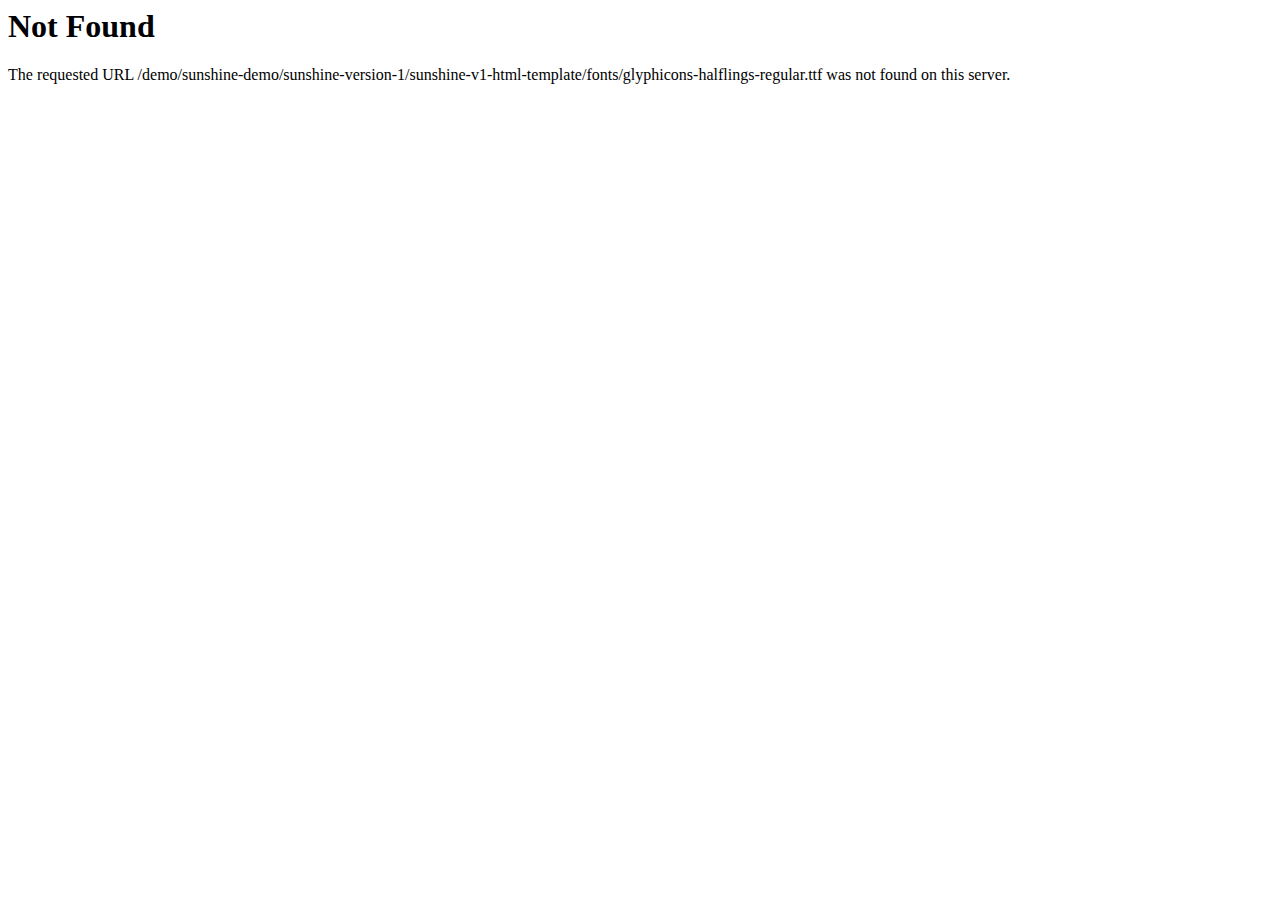
<file: fonts/glyphicons-halflings-regular-4.html>
<!DOCTYPE HTML PUBLIC "-//IETF//DTD HTML 2.0//EN">
<html><head>
<title>404 Not Found</title>
</head><body>
<h1>Not Found</h1>
<p>The requested URL /demo/sunshine-demo/sunshine-version-1/sunshine-v1-html-template/fonts/glyphicons-halflings-regular.ttf was not found on this server.</p>
</body></html>
</file>
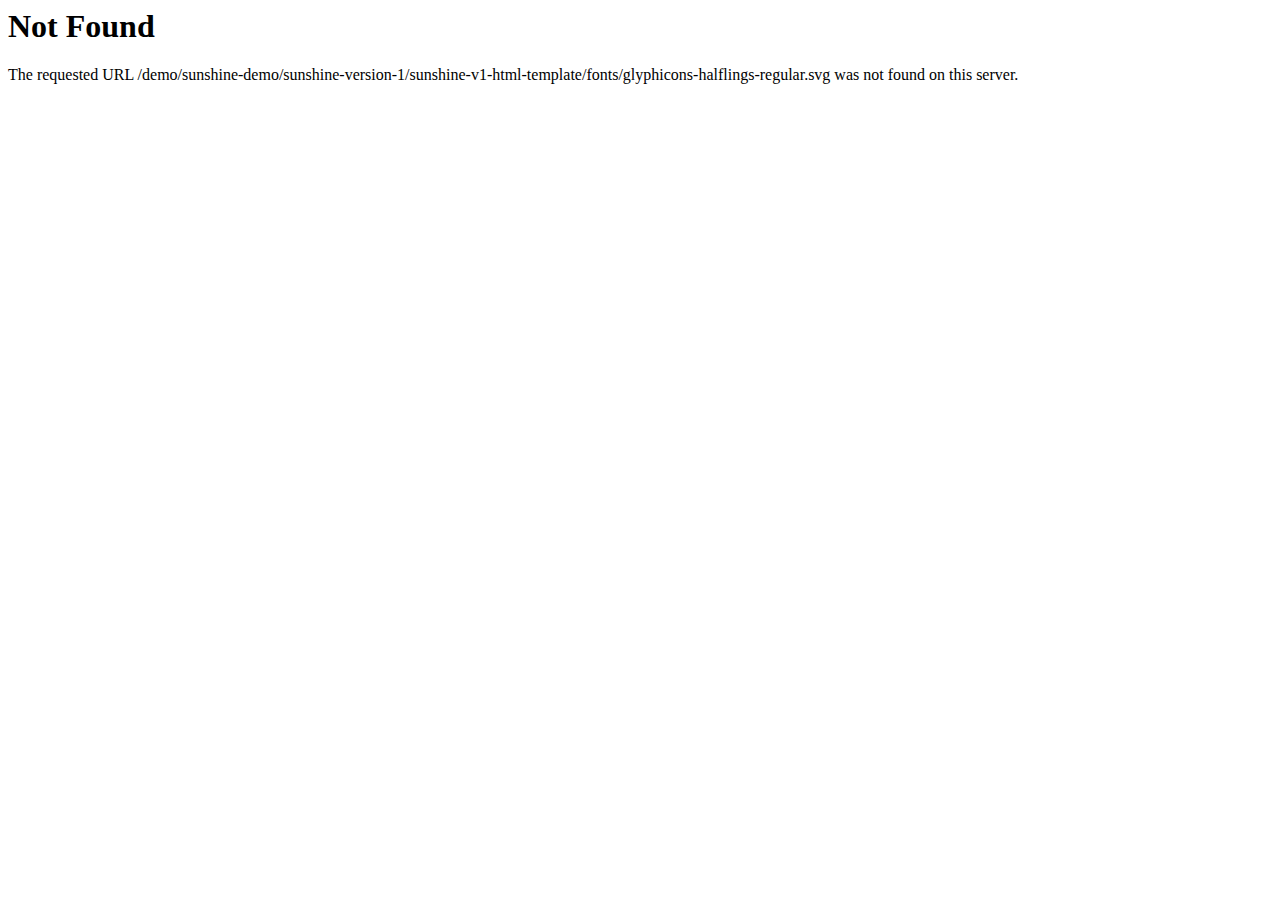
<file: fonts/glyphicons-halflings-regular-5.html>
<!DOCTYPE HTML PUBLIC "-//IETF//DTD HTML 2.0//EN">
<html><head>
<title>404 Not Found</title>
</head><body>
<h1>Not Found</h1>
<p>The requested URL /demo/sunshine-demo/sunshine-version-1/sunshine-v1-html-template/fonts/glyphicons-halflings-regular.svg was not found on this server.</p>
</body></html>
</file>
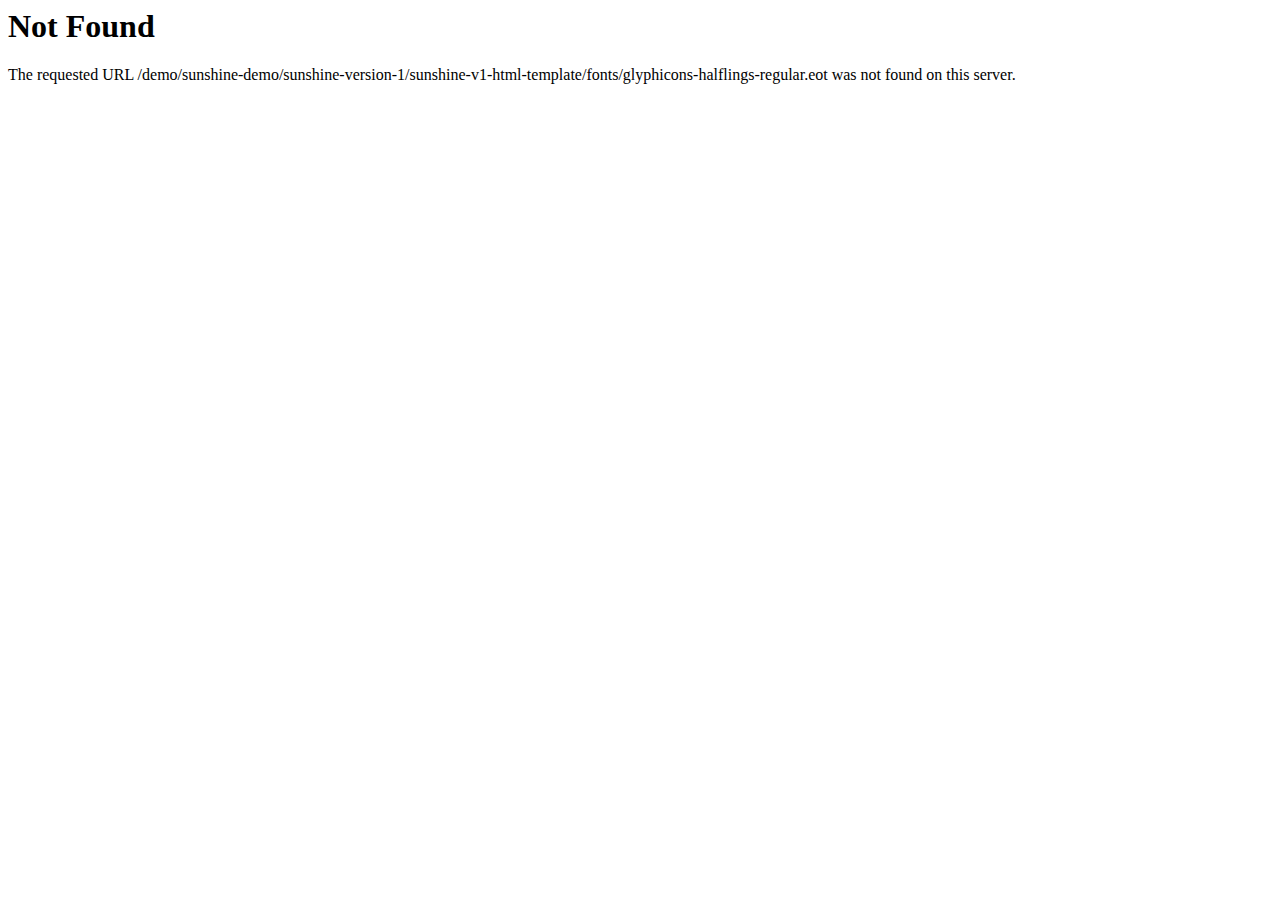
<file: fonts/glyphicons-halflings-regular.html>
<!DOCTYPE HTML PUBLIC "-//IETF//DTD HTML 2.0//EN">
<html><head>
<title>404 Not Found</title>
</head><body>
<h1>Not Found</h1>
<p>The requested URL /demo/sunshine-demo/sunshine-version-1/sunshine-v1-html-template/fonts/glyphicons-halflings-regular.eot was not found on this server.</p>
</body></html>
</file>
<file: css/transition-animations.css>
.pt-page-moveToLeft{-webkit-animation:moveToLeft .6s ease both;animation:moveToLeft .6s ease both}.pt-page-moveFromLeft{-webkit-animation:moveFromLeft .6s ease both;animation:moveFromLeft .6s ease both}.pt-page-moveToRight{-webkit-animation:moveToRight .6s ease both;animation:moveToRight .6s ease both}.pt-page-moveFromRight{-webkit-animation:moveFromRight .6s ease both;animation:moveFromRight .6s ease both}.pt-page-moveToTop{-webkit-animation:moveToTop .6s ease both;animation:moveToTop .6s ease both}.pt-page-moveFromTop{-webkit-animation:moveFromTop .6s ease both;animation:moveFromTop .6s ease both}.pt-page-moveToBottom{-webkit-animation:moveToBottom .6s ease both;animation:moveToBottom .6s ease both}.pt-page-moveFromBottom{-webkit-animation:moveFromBottom .6s ease both;animation:moveFromBottom .6s ease both}.pt-page-fade{-webkit-animation:fade .7s ease both;animation:fade .7s ease both}.pt-page-moveToLeftFade{-webkit-animation:moveToLeftFade .7s ease both;animation:moveToLeftFade .7s ease both}.pt-page-moveFromLeftFade{-webkit-animation:moveFromLeftFade .7s ease both;animation:moveFromLeftFade .7s ease both}.pt-page-moveToRightFade{-webkit-animation:moveToRightFade .7s ease both;animation:moveToRightFade .7s ease both}.pt-page-moveFromRightFade{-webkit-animation:moveFromRightFade .7s ease both;animation:moveFromRightFade .7s ease both}.pt-page-moveToTopFade{-webkit-animation:moveToTopFade .7s ease both;animation:moveToTopFade .7s ease both}.pt-page-moveFromTopFade{-webkit-animation:moveFromTopFade .7s ease both;animation:moveFromTopFade .7s ease both}.pt-page-moveToBottomFade{-webkit-animation:moveToBottomFade .7s ease both;animation:moveToBottomFade .7s ease both}.pt-page-moveFromBottomFade{-webkit-animation:moveFromBottomFade .7s ease both;animation:moveFromBottomFade .7s ease both}.pt-page-moveToLeftEasing{-webkit-animation:moveToLeft .7s ease-in-out both;animation:moveToLeft .7s ease-in-out both}.pt-page-moveToRightEasing{-webkit-animation:moveToRight .7s ease-in-out both;animation:moveToRight .7s ease-in-out both}.pt-page-moveToTopEasing{-webkit-animation:moveToTop .7s ease-in-out both;animation:moveToTop .7s ease-in-out both}.pt-page-moveToBottomEasing{-webkit-animation:moveToBottom .7s ease-in-out both;animation:moveToBottom .7s ease-in-out both}@-webkit-keyframes moveToLeft{from{}to{-webkit-transform:translateX(-100%)}}@keyframes moveToLeft{from{}to{-webkit-transform:translateX(-100%);transform:translateX(-100%)}}@-webkit-keyframes moveFromLeft{from{-webkit-transform:translateX(-100%)}}@keyframes moveFromLeft{from{-webkit-transform:translateX(-100%);transform:translateX(-100%)}}@-webkit-keyframes moveToRight{from{}to{-webkit-transform:translateX(100%)}}@keyframes moveToRight{from{}to{-webkit-transform:translateX(100%);transform:translateX(100%)}}@-webkit-keyframes moveFromRight{from{-webkit-transform:translateX(100%)}}@keyframes moveFromRight{from{-webkit-transform:translateX(100%);transform:translateX(100%)}}@-webkit-keyframes moveToTop{from{}to{-webkit-transform:translateY(-100%)}}@keyframes moveToTop{from{}to{-webkit-transform:translateY(-100%);transform:translateY(-100%)}}@-webkit-keyframes moveFromTop{from{-webkit-transform:translateY(-100%)}}@keyframes moveFromTop{from{-webkit-transform:translateY(-100%);transform:translateY(-100%)}}@-webkit-keyframes moveToBottom{from{}to{-webkit-transform:translateY(100%)}}@keyframes moveToBottom{from{}to{-webkit-transform:translateY(100%);transform:translateY(100%)}}@-webkit-keyframes moveFromBottom{from{-webkit-transform:translateY(100%)}}@keyframes moveFromBottom{from{-webkit-transform:translateY(100%);transform:translateY(100%)}}@-webkit-keyframes fade{from{}to{opacity:.3}}@keyframes fade{from{}to{opacity:.3}}@-webkit-keyframes moveToLeftFade{from{}to{opacity:.3;-webkit-transform:translateX(-100%)}}@keyframes moveToLeftFade{from{}to{opacity:.3;-webkit-transform:translateX(-100%);transform:translateX(-100%)}}@-webkit-keyframes moveFromLeftFade{from{opacity:.3;-webkit-transform:translateX(-100%)}}@keyframes moveFromLeftFade{from{opacity:.3;-webkit-transform:translateX(-100%);transform:translateX(-100%)}}@-webkit-keyframes moveToRightFade{from{}to{opacity:.3;-webkit-transform:translateX(100%)}}@keyframes moveToRightFade{from{}to{opacity:.3;-webkit-transform:translateX(100%);transform:translateX(100%)}}@-webkit-keyframes moveFromRightFade{from{opacity:.3;-webkit-transform:translateX(100%)}}@keyframes moveFromRightFade{from{opacity:.3;-webkit-transform:translateX(100%);transform:translateX(100%)}}@-webkit-keyframes moveToTopFade{from{}to{opacity:.3;-webkit-transform:translateY(-100%)}}@keyframes moveToTopFade{from{}to{opacity:.3;-webkit-transform:translateY(-100%);transform:translateY(-100%)}}@-webkit-keyframes moveFromTopFade{from{opacity:.3;-webkit-transform:translateY(-100%)}}@keyframes moveFromTopFade{from{opacity:.3;-webkit-transform:translateY(-100%);transform:translateY(-100%)}}@-webkit-keyframes moveToBottomFade{from{}to{opacity:.3;-webkit-transform:translateY(100%)}}@keyframes moveToBottomFade{from{}to{opacity:.3;-webkit-transform:translateY(100%);transform:translateY(100%)}}@-webkit-keyframes moveFromBottomFade{from{opacity:.3;-webkit-transform:translateY(100%)}}@keyframes moveFromBottomFade{from{opacity:.3;-webkit-transform:translateY(100%);transform:translateY(100%)}}.pt-page-scaleDown{-webkit-animation:scaleDown .7s ease both;animation:scaleDown .7s ease both}.pt-page-scaleUp{-webkit-animation:scaleUp .7s ease both;animation:scaleUp .7s ease both}.pt-page-scaleUpDown{-webkit-animation:scaleUpDown .5s ease both;animation:scaleUpDown .5s ease both}.pt-page-scaleDownUp{-webkit-animation:scaleDownUp .5s ease both;animation:scaleDownUp .5s ease both}.pt-page-scaleDownCenter{-webkit-animation:scaleDownCenter .4s ease-in both;animation:scaleDownCenter .4s ease-in both}.pt-page-scaleUpCenter{-webkit-animation:scaleUpCenter .4s ease-out both;animation:scaleUpCenter .4s ease-out both}@-webkit-keyframes scaleDown{from{}to{opacity:0;-webkit-transform:scale(.8)}}@keyframes scaleDown{from{}to{opacity:0;-webkit-transform:scale(.8);transform:scale(.8)}}@-webkit-keyframes scaleUp{from{opacity:0;-webkit-transform:scale(.8)}}@keyframes scaleUp{from{opacity:0;-webkit-transform:scale(.8);transform:scale(.8)}}@-webkit-keyframes scaleUpDown{from{opacity:0;-webkit-transform:scale(1.2)}}@keyframes scaleUpDown{from{opacity:0;-webkit-transform:scale(1.2);transform:scale(1.2)}}@-webkit-keyframes scaleDownUp{from{}to{opacity:0;-webkit-transform:scale(1.2)}}@keyframes scaleDownUp{from{}to{opacity:0;-webkit-transform:scale(1.2);transform:scale(1.2)}}@-webkit-keyframes scaleDownCenter{from{}to{opacity:0;-webkit-transform:scale(.7)}}@keyframes scaleDownCenter{from{}to{opacity:0;-webkit-transform:scale(.7);transform:scale(.7)}}@-webkit-keyframes scaleUpCenter{from{opacity:0;-webkit-transform:scale(.7)}}@keyframes scaleUpCenter{from{opacity:0;-webkit-transform:scale(.7);transform:scale(.7)}}.pt-page-rotateRightSideFirst{-webkit-transform-origin:0% 50%;transform-origin:0% 50%;-webkit-animation:rotateRightSideFirst .8s both ease-in;animation:rotateRightSideFirst .8s both ease-in}.pt-page-rotateLeftSideFirst{-webkit-transform-origin:100% 50%;transform-origin:100% 50%;-webkit-animation:rotateLeftSideFirst .8s both ease-in;animation:rotateLeftSideFirst .8s both ease-in}.pt-page-rotateTopSideFirst{-webkit-transform-origin:50% 100%;transform-origin:50% 100%;-webkit-animation:rotateTopSideFirst .8s both ease-in;animation:rotateTopSideFirst .8s both ease-in}.pt-page-rotateBottomSideFirst{-webkit-transform-origin:50% 0%;transform-origin:50% 0%;-webkit-animation:rotateBottomSideFirst .8s both ease-in;animation:rotateBottomSideFirst .8s both ease-in}.pt-page-flipOutRight{-webkit-transform-origin:50% 50%;transform-origin:50% 50%;-webkit-animation:flipOutRight .5s both ease-in;animation:flipOutRight .5s both ease-in}.pt-page-flipInLeft{-webkit-transform-origin:50% 50%;transform-origin:50% 50%;-webkit-animation:flipInLeft .5s both ease-out;animation:flipInLeft .5s both ease-out}.pt-page-flipOutLeft{-webkit-transform-origin:50% 50%;transform-origin:50% 50%;-webkit-animation:flipOutLeft .5s both ease-in;animation:flipOutLeft .5s both ease-in}.pt-page-flipInRight{-webkit-transform-origin:50% 50%;transform-origin:50% 50%;-webkit-animation:flipInRight .5s both ease-out;animation:flipInRight .5s both ease-out}.pt-page-flipOutTop{-webkit-transform-origin:50% 50%;transform-origin:50% 50%;-webkit-animation:flipOutTop .5s both ease-in;animation:flipOutTop .5s both ease-in}.pt-page-flipInBottom{-webkit-transform-origin:50% 50%;transform-origin:50% 50%;-webkit-animation:flipInBottom .5s both ease-out;animation:flipInBottom .5s both ease-out}.pt-page-flipOutBottom{-webkit-transform-origin:50% 50%;transform-origin:50% 50%;-webkit-animation:flipOutBottom .5s both ease-in;animation:flipOutBottom .5s both ease-in}.pt-page-flipInTop{-webkit-transform-origin:50% 50%;transform-origin:50% 50%;-webkit-animation:flipInTop .5s both ease-out;animation:flipInTop .5s both ease-out}.pt-page-rotateFall{-webkit-transform-origin:0% 0%;transform-origin:0% 0%;-webkit-animation:rotateFall 1s both ease-in;animation:rotateFall 1s both ease-in}.pt-page-rotateOutNewspaper{-webkit-transform-origin:50% 50%;transform-origin:50% 50%;-webkit-animation:rotateOutNewspaper .5s both ease-in;animation:rotateOutNewspaper .5s both ease-in}.pt-page-rotateInNewspaper{-webkit-transform-origin:50% 50%;transform-origin:50% 50%;-webkit-animation:rotateInNewspaper .5s both ease-out;animation:rotateInNewspaper .5s both ease-out}.pt-page-rotatePushLeft{-webkit-transform-origin:0% 50%;transform-origin:0% 50%;-webkit-animation:rotatePushLeft .8s both ease;animation:rotatePushLeft .8s both ease}.pt-page-rotatePushRight{-webkit-transform-origin:100% 50%;transform-origin:100% 50%;-webkit-animation:rotatePushRight .8s both ease;animation:rotatePushRight .8s both ease}.pt-page-rotatePushTop{-webkit-transform-origin:50% 0%;transform-origin:50% 0%;-webkit-animation:rotatePushTop .8s both ease;animation:rotatePushTop .8s both ease}.pt-page-rotatePushBottom{-webkit-transform-origin:50% 100%;transform-origin:50% 100%;-webkit-animation:rotatePushBottom .8s both ease;animation:rotatePushBottom .8s both ease}.pt-page-rotatePullRight{-webkit-transform-origin:100% 50%;transform-origin:100% 50%;-webkit-animation:rotatePullRight .5s both ease;animation:rotatePullRight .5s both ease}.pt-page-rotatePullLeft{-webkit-transform-origin:0% 50%;transform-origin:0% 50%;-webkit-animation:rotatePullLeft .5s both ease;animation:rotatePullLeft .5s both ease}.pt-page-rotatePullTop{-webkit-transform-origin:50% 0%;transform-origin:50% 0%;-webkit-animation:rotatePullTop .5s both ease;animation:rotatePullTop .5s both ease}.pt-page-rotatePullBottom{-webkit-transform-origin:50% 100%;transform-origin:50% 100%;-webkit-animation:rotatePullBottom .5s both ease;animation:rotatePullBottom .5s both ease}.pt-page-rotateFoldRight{-webkit-transform-origin:0% 50%;transform-origin:0% 50%;-webkit-animation:rotateFoldRight .7s both ease;animation:rotateFoldRight .7s both ease}.pt-page-rotateFoldLeft{-webkit-transform-origin:100% 50%;transform-origin:100% 50%;-webkit-animation:rotateFoldLeft .7s both ease;animation:rotateFoldLeft .7s both ease}.pt-page-rotateFoldTop{-webkit-transform-origin:50% 100%;transform-origin:50% 100%;-webkit-animation:rotateFoldTop .7s both ease;animation:rotateFoldTop .7s both ease}.pt-page-rotateFoldBottom{-webkit-transform-origin:50% 0%;transform-origin:50% 0%;-webkit-animation:rotateFoldBottom .7s both ease;animation:rotateFoldBottom .7s both ease}.pt-page-rotateUnfoldLeft{-webkit-transform-origin:100% 50%;transform-origin:100% 50%;-webkit-animation:rotateUnfoldLeft .7s both ease;animation:rotateUnfoldLeft .7s both ease}.pt-page-rotateUnfoldRight{-webkit-transform-origin:0% 50%;transform-origin:0% 50%;-webkit-animation:rotateUnfoldRight .7s both ease;animation:rotateUnfoldRight .7s both ease}.pt-page-rotateUnfoldTop{-webkit-transform-origin:50% 100%;transform-origin:50% 100%;-webkit-animation:rotateUnfoldTop .7s both ease;animation:rotateUnfoldTop .7s both ease}.pt-page-rotateUnfoldBottom{-webkit-transform-origin:50% 0%;transform-origin:50% 0%;-webkit-animation:rotateUnfoldBottom .7s both ease;animation:rotateUnfoldBottom .7s both ease}.pt-page-rotateRoomLeftOut{-webkit-transform-origin:100% 50%;transform-origin:100% 50%;-webkit-animation:rotateRoomLeftOut .8s both ease;animation:rotateRoomLeftOut .8s both ease}.pt-page-rotateRoomLeftIn{-webkit-transform-origin:0% 50%;transform-origin:0% 50%;-webkit-animation:rotateRoomLeftIn .8s both ease;animation:rotateRoomLeftIn .8s both ease}.pt-page-rotateRoomRightOut{-webkit-transform-origin:0% 50%;transform-origin:0% 50%;-webkit-animation:rotateRoomRightOut .8s both ease;animation:rotateRoomRightOut .8s both ease}.pt-page-rotateRoomRightIn{-webkit-transform-origin:100% 50%;transform-origin:100% 50%;-webkit-animation:rotateRoomRightIn .8s both ease;animation:rotateRoomRightIn .8s both ease}.pt-page-rotateRoomTopOut{-webkit-transform-origin:50% 100%;transform-origin:50% 100%;-webkit-animation:rotateRoomTopOut .8s both ease;animation:rotateRoomTopOut .8s both ease}.pt-page-rotateRoomTopIn{-webkit-transform-origin:50% 0%;transform-origin:50% 0%;-webkit-animation:rotateRoomTopIn .8s both ease;animation:rotateRoomTopIn .8s both ease}.pt-page-rotateRoomBottomOut{-webkit-transform-origin:50% 0%;transform-origin:50% 0%;-webkit-animation:rotateRoomBottomOut .8s both ease;animation:rotateRoomBottomOut .8s both ease}.pt-page-rotateRoomBottomIn{-webkit-transform-origin:50% 100%;transform-origin:50% 100%;-webkit-animation:rotateRoomBottomIn .8s both ease;animation:rotateRoomBottomIn .8s both ease}.pt-page-rotateCubeLeftOut{-webkit-transform-origin:100% 50%;transform-origin:100% 50%;-webkit-animation:rotateCubeLeftOut .6s both ease-in;animation:rotateCubeLeftOut .6s both ease-in}.pt-page-rotateCubeLeftIn{-webkit-transform-origin:0% 50%;transform-origin:0% 50%;-webkit-animation:rotateCubeLeftIn .6s both ease-in;animation:rotateCubeLeftIn .6s both ease-in}.pt-page-rotateCubeRightOut{-webkit-transform-origin:0% 50%;transform-origin:0% 50%;-webkit-animation:rotateCubeRightOut .6s both ease-in;animation:rotateCubeRightOut .6s both ease-in}.pt-page-rotateCubeRightIn{-webkit-transform-origin:100% 50%;transform-origin:100% 50%;-webkit-animation:rotateCubeRightIn .6s both ease-in;animation:rotateCubeRightIn .6s both ease-in}.pt-page-rotateCubeTopOut{-webkit-transform-origin:50% 100%;transform-origin:50% 100%;-webkit-animation:rotateCubeTopOut .6s both ease-in;animation:rotateCubeTopOut .6s both ease-in}.pt-page-rotateCubeTopIn{-webkit-transform-origin:50% 0%;transform-origin:50% 0%;-webkit-animation:rotateCubeTopIn .6s both ease-in;animation:rotateCubeTopIn .6s both ease-in}.pt-page-rotateCubeBottomOut{-webkit-transform-origin:50% 0%;transform-origin:50% 0%;-webkit-animation:rotateCubeBottomOut .6s both ease-in;animation:rotateCubeBottomOut .6s both ease-in}.pt-page-rotateCubeBottomIn{-webkit-transform-origin:50% 100%;transform-origin:50% 100%;-webkit-animation:rotateCubeBottomIn .6s both ease-in;animation:rotateCubeBottomIn .6s both ease-in}.pt-page-rotateCarouselLeftOut{-webkit-transform-origin:100% 50%;transform-origin:100% 50%;-webkit-animation:rotateCarouselLeftOut .8s both ease;animation:rotateCarouselLeftOut .8s both ease}.pt-page-rotateCarouselLeftIn{-webkit-transform-origin:0% 50%;transform-origin:0% 50%;-webkit-animation:rotateCarouselLeftIn .8s both ease;animation:rotateCarouselLeftIn .8s both ease}.pt-page-rotateCarouselRightOut{-webkit-transform-origin:0% 50%;transform-origin:0% 50%;-webkit-animation:rotateCarouselRightOut .8s both ease;animation:rotateCarouselRightOut .8s both ease}.pt-page-rotateCarouselRightIn{-webkit-transform-origin:100% 50%;transform-origin:100% 50%;-webkit-animation:rotateCarouselRightIn .8s both ease;animation:rotateCarouselRightIn .8s both ease}.pt-page-rotateCarouselTopOut{-webkit-transform-origin:50% 100%;transform-origin:50% 100%;-webkit-animation:rotateCarouselTopOut .8s both ease;animation:rotateCarouselTopOut .8s both ease}.pt-page-rotateCarouselTopIn{-webkit-transform-origin:50% 0%;transform-origin:50% 0%;-webkit-animation:rotateCarouselTopIn .8s both ease;animation:rotateCarouselTopIn .8s both ease}.pt-page-rotateCarouselBottomOut{-webkit-transform-origin:50% 0%;transform-origin:50% 0%;-webkit-animation:rotateCarouselBottomOut .8s both ease;animation:rotateCarouselBottomOut .8s both ease}.pt-page-rotateCarouselBottomIn{-webkit-transform-origin:50% 100%;transform-origin:50% 100%;-webkit-animation:rotateCarouselBottomIn .8s both ease;animation:rotateCarouselBottomIn .8s both ease}.pt-page-rotateSidesOut{-webkit-transform-origin:-50% 50%;transform-origin:-50% 50%;-webkit-animation:rotateSidesOut .5s both ease-in;animation:rotateSidesOut .5s both ease-in}.pt-page-rotateSidesIn{-webkit-transform-origin:150% 50%;transform-origin:150% 50%;-webkit-animation:rotateSidesIn .5s both ease-out;animation:rotateSidesIn .5s both ease-out}.pt-page-rotateSlideOut{-webkit-animation:rotateSlideOut 1s both ease;animation:rotateSlideOut 1s both ease}.pt-page-rotateSlideIn{-webkit-animation:rotateSlideIn 1s both ease;animation:rotateSlideIn 1s both ease}@-webkit-keyframes rotateRightSideFirst{0%{}40%{-webkit-transform:rotateY(15deg);opacity:.8;-webkit-animation-timing-function:ease-out}100%{-webkit-transform:scale(.8) translateZ(-200px);opacity:0}}@keyframes rotateRightSideFirst{0%{}40%{-webkit-transform:rotateY(15deg);transform:rotateY(15deg);opacity:.8;-webkit-animation-timing-function:ease-out;animation-timing-function:ease-out}100%{-webkit-transform:scale(.8) translateZ(-200px);transform:scale(.8) translateZ(-200px);opacity:0}}@-webkit-keyframes rotateLeftSideFirst{0%{}40%{-webkit-transform:rotateY(-15deg);opacity:.8;-webkit-animation-timing-function:ease-out}100%{-webkit-transform:scale(.8) translateZ(-200px);opacity:0}}@keyframes rotateLeftSideFirst{0%{}40%{-webkit-transform:rotateY(-15deg);transform:rotateY(-15deg);opacity:.8;-webkit-animation-timing-function:ease-out;animation-timing-function:ease-out}100%{-webkit-transform:scale(.8) translateZ(-200px);transform:scale(.8) translateZ(-200px);opacity:0}}@-webkit-keyframes rotateTopSideFirst{0%{}40%{-webkit-transform:rotateX(15deg);opacity:.8;-webkit-animation-timing-function:ease-out}100%{-webkit-transform:scale(.8) translateZ(-200px);opacity:0}}@keyframes rotateTopSideFirst{0%{}40%{-webkit-transform:rotateX(15deg);transform:rotateX(15deg);opacity:.8;-webkit-animation-timing-function:ease-out;animation-timing-function:ease-out}100%{-webkit-transform:scale(.8) translateZ(-200px);transform:scale(.8) translateZ(-200px);opacity:0}}@-webkit-keyframes rotateBottomSideFirst{0%{}40%{-webkit-transform:rotateX(-15deg);opacity:.8;-webkit-animation-timing-function:ease-out}100%{-webkit-transform:scale(.8) translateZ(-200px);opacity:0}}@keyframes rotateBottomSideFirst{0%{}40%{-webkit-transform:rotateX(-15deg);transform:rotateX(-15deg);opacity:.8;-webkit-animation-timing-function:ease-out;animation-timing-function:ease-out}100%{-webkit-transform:scale(.8) translateZ(-200px);transform:scale(.8) translateZ(-200px);opacity:0}}@-webkit-keyframes flipOutRight{from{}to{-webkit-transform:translateZ(-1000px) rotateY(90deg);opacity:.2}}@keyframes flipOutRight{from{}to{-webkit-transform:translateZ(-1000px) rotateY(90deg);transform:translateZ(-1000px) rotateY(90deg);opacity:.2}}@-webkit-keyframes flipInLeft{from{-webkit-transform:translateZ(-1000px) rotateY(-90deg);opacity:.2}}@keyframes flipInLeft{from{-webkit-transform:translateZ(-1000px) rotateY(-90deg);transform:translateZ(-1000px) rotateY(-90deg);opacity:.2}}@-webkit-keyframes flipOutLeft{from{}to{-webkit-transform:translateZ(-1000px) rotateY(-90deg);opacity:.2}}@keyframes flipOutLeft{from{}to{-webkit-transform:translateZ(-1000px) rotateY(-90deg);transform:translateZ(-1000px) rotateY(-90deg);opacity:.2}}@-webkit-keyframes flipInRight{from{-webkit-transform:translateZ(-1000px) rotateY(90deg);opacity:.2}}@keyframes flipInRight{from{-webkit-transform:translateZ(-1000px) rotateY(90deg);transform:translateZ(-1000px) rotateY(90deg);opacity:.2}}@-webkit-keyframes flipOutTop{from{}to{-webkit-transform:translateZ(-1000px) rotateX(90deg);opacity:.2}}@keyframes flipOutTop{from{}to{-webkit-transform:translateZ(-1000px) rotateX(90deg);transform:translateZ(-1000px) rotateX(90deg);opacity:.2}}@-webkit-keyframes flipInBottom{from{-webkit-transform:translateZ(-1000px) rotateX(-90deg);opacity:.2}}@keyframes flipInBottom{from{-webkit-transform:translateZ(-1000px) rotateX(-90deg);transform:translateZ(-1000px) rotateX(-90deg);opacity:.2}}@-webkit-keyframes flipOutBottom{from{}to{-webkit-transform:translateZ(-1000px) rotateX(-90deg);opacity:.2}}@keyframes flipOutBottom{from{}to{-webkit-transform:translateZ(-1000px) rotateX(-90deg);transform:translateZ(-1000px) rotateX(-90deg);opacity:.2}}@-webkit-keyframes flipInTop{from{-webkit-transform:translateZ(-1000px) rotateX(90deg);opacity:.2}}@keyframes flipInTop{from{-webkit-transform:translateZ(-1000px) rotateX(90deg);transform:translateZ(-1000px) rotateX(90deg);opacity:.2}}@-webkit-keyframes rotateFall{0%{-webkit-transform:rotateZ(0deg)}20%{-webkit-transform:rotateZ(10deg);-webkit-animation-timing-function:ease-out}40%{-webkit-transform:rotateZ(17deg)}60%{-webkit-transform:rotateZ(16deg)}100%{-webkit-transform:translateY(100%) rotateZ(17deg)}}@keyframes rotateFall{0%{-webkit-transform:rotateZ(0deg);transform:rotateZ(0deg)}20%{-webkit-transform:rotateZ(10deg);transform:rotateZ(10deg);-webkit-animation-timing-function:ease-out;animation-timing-function:ease-out}40%{-webkit-transform:rotateZ(17deg);transform:rotateZ(17deg)}60%{-webkit-transform:rotateZ(16deg);transform:rotateZ(16deg)}100%{-webkit-transform:translateY(100%) rotateZ(17deg);transform:translateY(100%) rotateZ(17deg)}}@-webkit-keyframes rotateOutNewspaper{from{}to{-webkit-transform:translateZ(-3000px) rotateZ(360deg);opacity:0}}@keyframes rotateOutNewspaper{from{}to{-webkit-transform:translateZ(-3000px) rotateZ(360deg);transform:translateZ(-3000px) rotateZ(360deg);opacity:0}}@-webkit-keyframes rotateInNewspaper{from{-webkit-transform:translateZ(-3000px) rotateZ(-360deg);opacity:0}}@keyframes rotateInNewspaper{from{-webkit-transform:translateZ(-3000px) rotateZ(-360deg);transform:translateZ(-3000px) rotateZ(-360deg);opacity:0}}@-webkit-keyframes rotatePushLeft{from{}to{opacity:0;-webkit-transform:rotateY(90deg)}}@keyframes rotatePushLeft{from{}to{opacity:0;-webkit-transform:rotateY(90deg);transform:rotateY(90deg)}}@-webkit-keyframes rotatePushRight{from{}to{opacity:0;-webkit-transform:rotateY(-90deg)}}@keyframes rotatePushRight{from{}to{opacity:0;-webkit-transform:rotateY(-90deg);transform:rotateY(-90deg)}}@-webkit-keyframes rotatePushTop{from{}to{opacity:0;-webkit-transform:rotateX(-90deg)}}@keyframes rotatePushTop{from{}to{opacity:0;-webkit-transform:rotateX(-90deg);transform:rotateX(-90deg)}}@-webkit-keyframes rotatePushBottom{from{}to{opacity:0;-webkit-transform:rotateX(90deg)}}@keyframes rotatePushBottom{from{}to{opacity:0;-webkit-transform:rotateX(90deg);transform:rotateX(90deg)}}@-webkit-keyframes rotatePullRight{from{opacity:0;-webkit-transform:rotateY(-90deg)}}@keyframes rotatePullRight{from{opacity:0;-webkit-transform:rotateY(-90deg);transform:rotateY(-90deg)}}@-webkit-keyframes rotatePullLeft{from{opacity:0;-webkit-transform:rotateY(90deg)}}@keyframes rotatePullLeft{from{opacity:0;-webkit-transform:rotateY(90deg);transform:rotateY(90deg)}}@-webkit-keyframes rotatePullTop{from{opacity:0;-webkit-transform:rotateX(-90deg)}}@keyframes rotatePullTop{from{opacity:0;-webkit-transform:rotateX(-90deg);transform:rotateX(-90deg)}}@-webkit-keyframes rotatePullBottom{from{opacity:0;-webkit-transform:rotateX(90deg)}}@keyframes rotatePullBottom{from{opacity:0;-webkit-transform:rotateX(90deg);transform:rotateX(90deg)}}@-webkit-keyframes rotateFoldRight{from{}to{opacity:0;-webkit-transform:translateX(100%) rotateY(90deg)}}@keyframes rotateFoldRight{from{}to{opacity:0;-webkit-transform:translateX(100%) rotateY(90deg);transform:translateX(100%) rotateY(90deg)}}@-webkit-keyframes rotateFoldLeft{from{}to{opacity:0;-webkit-transform:translateX(-100%) rotateY(-90deg)}}@keyframes rotateFoldLeft{from{}to{opacity:0;-webkit-transform:translateX(-100%) rotateY(-90deg);transform:translateX(-100%) rotateY(-90deg)}}@-webkit-keyframes rotateFoldTop{from{}to{opacity:0;-webkit-transform:translateY(-100%) rotateX(90deg)}}@keyframes rotateFoldTop{from{}to{opacity:0;-webkit-transform:translateY(-100%) rotateX(90deg);transform:translateY(-100%) rotateX(90deg)}}@-webkit-keyframes rotateFoldBottom{from{}to{opacity:0;-webkit-transform:translateY(100%) rotateX(-90deg)}}@keyframes rotateFoldBottom{from{}to{opacity:0;-webkit-transform:translateY(100%) rotateX(-90deg);transform:translateY(100%) rotateX(-90deg)}}@-webkit-keyframes rotateUnfoldLeft{from{opacity:0;-webkit-transform:translateX(-100%) rotateY(-90deg)}}@keyframes rotateUnfoldLeft{from{opacity:0;-webkit-transform:translateX(-100%) rotateY(-90deg);transform:translateX(-100%) rotateY(-90deg)}}@-webkit-keyframes rotateUnfoldRight{from{opacity:0;-webkit-transform:translateX(100%) rotateY(90deg)}}@keyframes rotateUnfoldRight{from{opacity:0;-webkit-transform:translateX(100%) rotateY(90deg);transform:translateX(100%) rotateY(90deg)}}@-webkit-keyframes rotateUnfoldTop{from{opacity:0;-webkit-transform:translateY(-100%) rotateX(90deg)}}@keyframes rotateUnfoldTop{from{opacity:0;-webkit-transform:translateY(-100%) rotateX(90deg);transform:translateY(-100%) rotateX(90deg)}}@-webkit-keyframes rotateUnfoldBottom{from{opacity:0;-webkit-transform:translateY(100%) rotateX(-90deg)}}@keyframes rotateUnfoldBottom{from{opacity:0;-webkit-transform:translateY(100%) rotateX(-90deg);transform:translateY(100%) rotateX(-90deg)}}@-webkit-keyframes rotateRoomLeftOut{from{}to{opacity:.3;-webkit-transform:translateX(-100%) rotateY(90deg)}}@keyframes rotateRoomLeftOut{from{}to{opacity:.3;-webkit-transform:translateX(-100%) rotateY(90deg);transform:translateX(-100%) rotateY(90deg)}}@-webkit-keyframes rotateRoomLeftIn{from{opacity:.3;-webkit-transform:translateX(100%) rotateY(-90deg)}}@keyframes rotateRoomLeftIn{from{opacity:.3;-webkit-transform:translateX(100%) rotateY(-90deg);transform:translateX(100%) rotateY(-90deg)}}@-webkit-keyframes rotateRoomRightOut{from{}to{opacity:.3;-webkit-transform:translateX(100%) rotateY(-90deg)}}@keyframes rotateRoomRightOut{from{}to{opacity:.3;-webkit-transform:translateX(100%) rotateY(-90deg);transform:translateX(100%) rotateY(-90deg)}}@-webkit-keyframes rotateRoomRightIn{from{opacity:.3;-webkit-transform:translateX(-100%) rotateY(90deg)}}@keyframes rotateRoomRightIn{from{opacity:.3;-webkit-transform:translateX(-100%) rotateY(90deg);transform:translateX(-100%) rotateY(90deg)}}@-webkit-keyframes rotateRoomTopOut{from{}to{opacity:.3;-webkit-transform:translateY(-100%) rotateX(-90deg)}}@keyframes rotateRoomTopOut{from{}to{opacity:.3;-webkit-transform:translateY(-100%) rotateX(-90deg);transform:translateY(-100%) rotateX(-90deg)}}@-webkit-keyframes rotateRoomTopIn{from{opacity:.3;-webkit-transform:translateY(100%) rotateX(90deg)}}@keyframes rotateRoomTopIn{from{opacity:.3;-webkit-transform:translateY(100%) rotateX(90deg);transform:translateY(100%) rotateX(90deg)}}@-webkit-keyframes rotateRoomBottomOut{from{}to{opacity:.3;-webkit-transform:translateY(100%) rotateX(90deg)}}@keyframes rotateRoomBottomOut{from{}to{opacity:.3;-webkit-transform:translateY(100%) rotateX(90deg);transform:translateY(100%) rotateX(90deg)}}@-webkit-keyframes rotateRoomBottomIn{from{opacity:.3;-webkit-transform:translateY(-100%) rotateX(-90deg)}}@keyframes rotateRoomBottomIn{from{opacity:.3;-webkit-transform:translateY(-100%) rotateX(-90deg);transform:translateY(-100%) rotateX(-90deg)}}@-webkit-keyframes rotateCubeLeftOut{0%{}50%{-webkit-animation-timing-function:ease-out;-webkit-transform:translateX(-50%) translateZ(-200px) rotateY(-45deg)}100%{opacity:.3;-webkit-transform:translateX(-100%) rotateY(-90deg)}}@keyframes rotateCubeLeftOut{0%{}50%{-webkit-animation-timing-function:ease-out;animation-timing-function:ease-out;-webkit-transform:translateX(-50%) translateZ(-200px) rotateY(-45deg);transform:translateX(-50%) translateZ(-200px) rotateY(-45deg)}100%{opacity:.3;-webkit-transform:translateX(-100%) rotateY(-90deg);transform:translateX(-100%) rotateY(-90deg)}}@-webkit-keyframes rotateCubeLeftIn{0%{opacity:.3;-webkit-transform:translateX(100%) rotateY(90deg)}50%{-webkit-animation-timing-function:ease-out;-webkit-transform:translateX(50%) translateZ(-200px) rotateY(45deg)}}@keyframes rotateCubeLeftIn{0%{opacity:.3;-webkit-transform:translateX(100%) rotateY(90deg);transform:translateX(100%) rotateY(90deg)}50%{-webkit-animation-timing-function:ease-out;animation-timing-function:ease-out;-webkit-transform:translateX(50%) translateZ(-200px) rotateY(45deg);transform:translateX(50%) translateZ(-200px) rotateY(45deg)}}@-webkit-keyframes rotateCubeRightOut{0%{}50%{-webkit-animation-timing-function:ease-out;-webkit-transform:translateX(50%) translateZ(-200px) rotateY(45deg)}100%{opacity:.3;-webkit-transform:translateX(100%) rotateY(90deg)}}@keyframes rotateCubeRightOut{0%{}50%{-webkit-animation-timing-function:ease-out;animation-timing-function:ease-out;-webkit-transform:translateX(50%) translateZ(-200px) rotateY(45deg);transform:translateX(50%) translateZ(-200px) rotateY(45deg)}100%{opacity:.3;-webkit-transform:translateX(100%) rotateY(90deg);transform:translateX(100%) rotateY(90deg)}}@-webkit-keyframes rotateCubeRightIn{0%{opacity:.3;-webkit-transform:translateX(-100%) rotateY(-90deg)}50%{-webkit-animation-timing-function:ease-out;-webkit-transform:translateX(-50%) translateZ(-200px) rotateY(-45deg)}}@keyframes rotateCubeRightIn{0%{opacity:.3;-webkit-transform:translateX(-100%) rotateY(-90deg);transform:translateX(-100%) rotateY(-90deg)}50%{-webkit-animation-timing-function:ease-out;animation-timing-function:ease-out;-webkit-transform:translateX(-50%) translateZ(-200px) rotateY(-45deg);transform:translateX(-50%) translateZ(-200px) rotateY(-45deg)}}@-webkit-keyframes rotateCubeTopOut{0%{}50%{-webkit-animation-timing-function:ease-out;-webkit-transform:translateY(-50%) translateZ(-200px) rotateX(45deg)}100%{opacity:.3;-webkit-transform:translateY(-100%) rotateX(90deg)}}@keyframes rotateCubeTopOut{0%{}50%{-webkit-animation-timing-function:ease-out;animation-timing-function:ease-out;-webkit-transform:translateY(-50%) translateZ(-200px) rotateX(45deg);transform:translateY(-50%) translateZ(-200px) rotateX(45deg)}100%{opacity:.3;-webkit-transform:translateY(-100%) rotateX(90deg);transform:translateY(-100%) rotateX(90deg)}}@-webkit-keyframes rotateCubeTopIn{0%{opacity:.3;-webkit-transform:translateY(100%) rotateX(-90deg)}50%{-webkit-animation-timing-function:ease-out;-webkit-transform:translateY(50%) translateZ(-200px) rotateX(-45deg)}}@keyframes rotateCubeTopIn{0%{opacity:.3;-webkit-transform:translateY(100%) rotateX(-90deg);transform:translateY(100%) rotateX(-90deg)}50%{-webkit-animation-timing-function:ease-out;animation-timing-function:ease-out;-webkit-transform:translateY(50%) translateZ(-200px) rotateX(-45deg);transform:translateY(50%) translateZ(-200px) rotateX(-45deg)}}@-webkit-keyframes rotateCubeBottomOut{0%{}50%{-webkit-animation-timing-function:ease-out;-webkit-transform:translateY(50%) translateZ(-200px) rotateX(-45deg)}100%{opacity:.3;-webkit-transform:translateY(100%) rotateX(-90deg)}}@keyframes rotateCubeBottomOut{0%{}50%{-webkit-animation-timing-function:ease-out;animation-timing-function:ease-out;-webkit-transform:translateY(50%) translateZ(-200px) rotateX(-45deg);transform:translateY(50%) translateZ(-200px) rotateX(-45deg)}100%{opacity:.3;-webkit-transform:translateY(100%) rotateX(-90deg);transform:translateY(100%) rotateX(-90deg)}}@-webkit-keyframes rotateCubeBottomIn{0%{opacity:.3;-webkit-transform:translateY(-100%) rotateX(90deg)}50%{-webkit-animation-timing-function:ease-out;-webkit-transform:translateY(-50%) translateZ(-200px) rotateX(45deg)}}@keyframes rotateCubeBottomIn{0%{opacity:.3;-webkit-transform:translateY(-100%) rotateX(90deg);transform:translateY(-100%) rotateX(90deg)}50%{-webkit-animation-timing-function:ease-out;animation-timing-function:ease-out;-webkit-transform:translateY(-50%) translateZ(-200px) rotateX(45deg);transform:translateY(-50%) translateZ(-200px) rotateX(45deg)}}@-webkit-keyframes rotateCarouselLeftOut{from{}to{opacity:.3;-webkit-transform:translateX(-150%) scale(.4) rotateY(-65deg)}}@keyframes rotateCarouselLeftOut{from{}to{opacity:.3;-webkit-transform:translateX(-150%) scale(.4) rotateY(-65deg);transform:translateX(-150%) scale(.4) rotateY(-65deg)}}@-webkit-keyframes rotateCarouselLeftIn{from{opacity:.3;-webkit-transform:translateX(200%) scale(.4) rotateY(65deg)}}@keyframes rotateCarouselLeftIn{from{opacity:.3;-webkit-transform:translateX(200%) scale(.4) rotateY(65deg);transform:translateX(200%) scale(.4) rotateY(65deg)}}@-webkit-keyframes rotateCarouselRightOut{from{}to{opacity:.3;-webkit-transform:translateX(200%) scale(.4) rotateY(65deg)}}@keyframes rotateCarouselRightOut{from{}to{opacity:.3;-webkit-transform:translateX(200%) scale(.4) rotateY(65deg);transform:translateX(200%) scale(.4) rotateY(65deg)}}@-webkit-keyframes rotateCarouselRightIn{from{opacity:.3;-webkit-transform:translateX(-200%) scale(.4) rotateY(-65deg)}}@keyframes rotateCarouselRightIn{from{opacity:.3;-webkit-transform:translateX(-200%) scale(.4) rotateY(-65deg);transform:translateX(-200%) scale(.4) rotateY(-65deg)}}@-webkit-keyframes rotateCarouselTopOut{from{}to{opacity:.3;-webkit-transform:translateY(-200%) scale(.4) rotateX(65deg)}}@keyframes rotateCarouselTopOut{from{}to{opacity:.3;-webkit-transform:translateY(-200%) scale(.4) rotateX(65deg);transform:translateY(-200%) scale(.4) rotateX(65deg)}}@-webkit-keyframes rotateCarouselTopIn{from{opacity:.3;-webkit-transform:translateY(200%) scale(.4) rotateX(-65deg)}}@keyframes rotateCarouselTopIn{from{opacity:.3;-webkit-transform:translateY(200%) scale(.4) rotateX(-65deg);transform:translateY(200%) scale(.4) rotateX(-65deg)}}@-webkit-keyframes rotateCarouselBottomOut{from{}to{opacity:.3;-webkit-transform:translateY(200%) scale(.4) rotateX(-65deg)}}@keyframes rotateCarouselBottomOut{from{}to{opacity:.3;-webkit-transform:translateY(200%) scale(.4) rotateX(-65deg);transform:translateY(200%) scale(.4) rotateX(-65deg)}}@-webkit-keyframes rotateCarouselBottomIn{from{opacity:.3;-webkit-transform:translateY(-200%) scale(.4) rotateX(65deg)}}@keyframes rotateCarouselBottomIn{from{opacity:.3;-webkit-transform:translateY(-200%) scale(.4) rotateX(65deg);transform:translateY(-200%) scale(.4) rotateX(65deg)}}@-webkit-keyframes rotateSidesOut{from{}to{opacity:0;-webkit-transform:translateZ(-500px) rotateY(90deg)}}@keyframes rotateSidesOut{from{}to{opacity:0;-webkit-transform:translateZ(-500px) rotateY(90deg);transform:translateZ(-500px) rotateY(90deg)}}@-webkit-keyframes rotateSidesIn{from{opacity:0;-webkit-transform:translateZ(-500px) rotateY(-90deg)}}@keyframes rotateSidesIn{from{opacity:0;-webkit-transform:translateZ(-500px) rotateY(-90deg);transform:translateZ(-500px) rotateY(-90deg)}}@-webkit-keyframes rotateSlideOut{0%{}25%{opacity:.5;-webkit-transform:translateZ(-500px)}75%{opacity:.5;-webkit-transform:translateZ(-500px) translateX(-200%)}100%{opacity:.5;-webkit-transform:translateZ(-500px) translateX(-200%)}}@keyframes rotateSlideOut{0%{}25%{opacity:.5;-webkit-transform:translateZ(-500px);transform:translateZ(-500px)}75%{opacity:.5;-webkit-transform:translateZ(-500px) translateX(-200%);transform:translateZ(-500px) translateX(-200%)}100%{opacity:.5;-webkit-transform:translateZ(-500px) translateX(-200%);transform:translateZ(-500px) translateX(-200%)}}@-webkit-keyframes rotateSlideIn{0%,25%{opacity:.5;-webkit-transform:translateZ(-500px) translateX(200%)}75%{opacity:.5;-webkit-transform:translateZ(-500px)}100%{opacity:1;-webkit-transform:translateZ(0) translateX(0)}}@keyframes rotateSlideIn{0%,25%{opacity:.5;-webkit-transform:translateZ(-500px) translateX(200%);transform:translateZ(-500px) translateX(200%)}75%{opacity:.5;-webkit-transform:translateZ(-500px);transform:translateZ(-500px)}100%{opacity:1;-webkit-transform:translateZ(0) translateX(0);transform:translateZ(0) translateX(0)}}.pt-page-delay100{-webkit-animation-delay:.1s;animation-delay:.1s}.pt-page-delay180{-webkit-animation-delay:.18s;animation-delay:.18s}.pt-page-delay200{-webkit-animation-delay:.2s;animation-delay:.2s}.pt-page-delay300{-webkit-animation-delay:.3s;animation-delay:.3s}.pt-page-delay400{-webkit-animation-delay:.4s;animation-delay:.4s}.pt-page-delay500{-webkit-animation-delay:.5s;animation-delay:.5s}.pt-page-delay700{-webkit-animation-delay:.7s;animation-delay:.7s}.pt-page-delay1000{-webkit-animation-delay:1s;animation-delay:1s}
</file>
<file: preview/lmpixels-demo-panel.css>
a.lm-demo-panel-switcher{position:fixed;background-color:#fff;font-size:18px;line-height:1em;text-decoration:none;color:#fff;padding:10px 12px;top:120px;border:1px solid #d5d5d5;z-index:100;outline:0;-webkit-transition:all .2s linear;-moz-transition:all .2s linear;-o-transition:all .2s linear;transition:all .2s linear;-webkit-transform:translateZ(0);-moz-transform:translateZ(0);-ms-transform:translateZ(0);-o-transform:translateZ(0);transform:translateZ(0)}a.lm-demo-panel-switcher i{color:#ffcd38;-webkit-transition:all .3s ease-in-out;-moz-transition:all .3s ease-in-out;transition:all .3s ease-in-out}a.lm-demo-panel-switcher:hover i{-webkit-transform:rotate(360deg);-moz-transform:rotate(360deg);transform:rotate(360deg)}a.lm-demo-panel-switcher.left{left:0;border-left:0;border-top-right-radius:5px;-moz-border-radius-topright:5px;-webkit-border-top-right-radius:5px;-moz-border-radius-bottomright:5px;-webkit-border-bottom-right-radius:5px;border-bottom-right-radius:5px}a.lm-demo-panel-switcher.right{right:0;border-right:0;border-bottom-left-radius:5px;border-top-left-radius:5px;-moz-border-radius-bottomleft:5px;-moz-border-radius-topleft:5px;-webkit-border-bottom-left-radius:5px;-webkit-border-top-left-radius:5px}.lm-demo-panel{display:block;position:absolute;top:168px;position:fixed;opacity:0;visibility:hidden;background:#fff;width:160px;height:auto;z-index:1999;padding:15px 15px 20px;border:1px solid #d5d5d5;-webkit-transition:all .3s ease-in-out;-moz-transition:all .3s ease-in-out;-o-transition:all .3s ease-in-out;transition:all .3s ease-in-out}.lm-demo-panel.left{left:0;margin-left:-160px;border-left:0;-webkit-transition:all .3s ease-in-out;-moz-transition:all .3s ease-in-out;-o-transition:all .3s ease-in-out;transition:all .3s ease-in-out}.lm-demo-panel.right{right:0;margin-right:-160px;border-right:0}.lm-demo-panel.left.active,.lm-demo-panel.right.active{margin-left:0;margin-right:0;opacity:1;visibility:visible;-webkit-transition:all .3s ease-in-out;-moz-transition:all .3s ease-in-out;-o-transition:all .3s ease-in-out;transition:all .3s ease-in-out}.lm-demo-panel .demo-panel-title{font-size:16px;text-align:center;color:inherit;margin-bottom:12px}.lm-demo-panel .preview{position:relative;float:left;width:29%;height:29%;margin:2%;padding:1px}.lm-demo-panel .preview.current{}.lm-demo-panel .current{position:absolute;display:inline-block;left:50%;top:50%;margin-top:-4px;margin-left:-2px}.lm-demo-panel .current:after{content:'';display:block;width:5px;height:8px;border:solid #fff;border-width:0 2px 2px 0;-webkit-transform:rotate(45deg);transform:rotate(45deg)}#style_switcher_panel h4{margin-top:10px;margin-bottom:2px}#color1{background:#ffcd38}#color2{background:#e65959}#color3{background:#34c7a9}#color4{background:#a878ff}#color5{background:#f9966f}#color6{background:#2fc0d1}
</file>
<file: css/main.css>
@import "pe-icon-7-stroke.css";
@import "font-awesome.css";
@import "https://fonts.googleapis.com/css?family=Oswald:300,400,700";
@import "https://fonts.googleapis.com/css?family=PT+Sans:400,700,400italic,700italic&amp;subset=latin,latin-ext,cyrillic";
html {
  height: 100%;
}
body {
  font-family: pt sans, Helvetica, sans-serif;
  color: #666;
  margin: 0;
  height: 100%;
  font-size: 100%;
  line-height: 1.5em;
}
a {
  color: #09c;
  text-decoration: none;
  outline: none;
  -webkit-transition-duration: 0.3s;
  transition-duration: 0.3s;
}
a:hover {
  color: #069;
  color: #09c;
  text-decoration: none;
  outline: none;
}
h1,
h2,
h3,
h4,
h5,
h6 {
  color: #222;
  font-family: Oswald, Helvetica, sans-serif;
  line-height: 1.5em;
  margin-top: 0;
  margin-bottom: 10px;
}
p {
  font-size: 0.875em;
  margin: 0 0 10px;
  font-weight: 300;
}
p.lead {
  font-size: 18px;
  margin: 30px 0;
}
img {
  vertical-align: bottom;
  max-width: 100%;
  height: auto;
  border: 0;
  -ms-interpolation-mode: bicubic;
}
.page {
  position: relative;
  height: 100%;
}
.mobile-visible {
  display: none;
  visibility: hidden;
}
input[type="submit"],
input[type="button"],
button,
a.button {
  display: inline-block;
  position: relative;
  padding: 0.8em 2em;
  margin-bottom: 0.25em;
  font-size: 0.875em;
  line-height: 1.2;
  border: 0;
  outline: 0;
  border: 2px solid #ffcd38;
  color: #222;
  text-shadow: none;
  background: 0 0;
  border-radius: 0;
  font-family: pt sans, Helvetica, sans-serif;
}
.btn {
  border-radius: 0;
}
input[type="submit"]:hover,
input[type="submit"]:focus,
input[type="button"]:focus,
button:hover,
button:focus,
a.button:hover,
a.button:focus {
  color: #fff;
  background-color: #ffcd38;
}
.form-group {
  position: relative;
  margin: 0 0 20px;
}
.form-control,
.form-control:focus {
  height: 42px;
}
.form-control,
.form-control:focus,
.has-error .form-control,
.has-error .form-control:focus {
  position: relative;
  border: 1px solid #dfdfdf;
  border-radius: 0;
  display: block;
  font-size: 0.875em;
  margin: 0;
  padding: 10px 25px 10px 12px;
  width: 100%;
  background: 0 0;
  text-align: left;
  color: inherit;
  -webkit-box-shadow: none;
  -moz-box-shadow: none;
  box-shadow: none;
  outline: none;
  font-family: pt sans, Helvetica, sans-serif;
}
textarea.form-control,
textarea.form-control:focus {
  height: auto;
}
.form-control + .form-control-border {
  content: "";
  position: absolute;
  z-index: -1;
  left: 50%;
  right: 50%;
  bottom: 0;
  background: #ffcd38;
  height: 2px;
  -webkit-transition-property: left, right;
  transition-property: left, right;
  -webkit-transition-duration: 0.3s;
  transition-duration: 0.3s;
  -webkit-transition-timing-function: ease-out;
  transition-timing-function: ease-out;
}
.form-control:focus + .form-control-border {
  left: 0;
  right: 0;
  z-index: 1;
}
.has-error .form-control + .form-control-border {
  background: #ff4e4e;
}
.form-control-icon {
  position: absolute;
  top: 13px;
  right: 13px;
  color: #d3d3d3;
}
.form-control:focus + .form-control-icon {
  color: #ffcd38;
}
.form-control::-moz-placeholder {
  color: #adadac;
  opacity: 1;
}
.form-control:-ms-input-placeholder {
  color: #adadac;
}
.form-control::-webkit-input-placeholder {
  color: #adadac;
}
.form-group .help-block {
  position: absolute;
  display: inline-block;
  padding: 0 5px;
  font-size: 0.8em;
  line-height: 1.5em;
  margin: -2px 0 0 10px;
  color: #fff;
  background: #ff4e4e;
}
.form-group .help-block:after {
  content: " ";
  position: absolute;
  left: 5px;
  bottom: 100%;
  width: 0;
  height: 0;
  border-bottom: 10px solid #ff4e4e;
  border-right: 10px solid transparent;
}
.form-group .help-block:empty {
  display: none;
}
.no-padding {
  padding: 0;
}
.subpage-block {
  margin-bottom: 30px;
}
.no-js .preloader {
  display: none;
}
.preloader {
  position: fixed;
  left: 0;
  top: 0;
  width: 100%;
  height: 100%;
  z-index: 9999;
  background: #fff;
}
.preloader-animation {
  margin: -20px auto 0;
  top: 50%;
  left: 0;
  right: 0;
  width: 40px;
  height: 40px;
  position: absolute;
  text-align: center;
  -webkit-animation: rotate 2s infinite linear;
  animation: rotate 2s infinite linear;
}
.dot1,
.dot2 {
  width: 60%;
  height: 60%;
  display: inline-block;
  position: absolute;
  top: 0;
  background-color: #ffcd38;
  border-radius: 100%;
  -webkit-animation: bounce 2s infinite ease-in-out;
  animation: bounce 2s infinite ease-in-out;
}
.dot2 {
  top: auto;
  bottom: 0;
  -webkit-animation-delay: -1s;
  animation-delay: -1s;
}
@-webkit-keyframes rotate {
  100% {
    -webkit-transform: rotate(360deg);
  }
}
@keyframes rotate {
  100% {
    transform: rotate(360deg);
    -webkit-transform: rotate(360deg);
  }
}
@-webkit-keyframes bounce {
  0%,
  100% {
    -webkit-transform: scale(0);
  }
  50% {
    -webkit-transform: scale(1);
  }
}
@keyframes bounce {
  0%,
  100% {
    transform: scale(0);
    -webkit-transform: scale(0);
  }
  50% {
    transform: scale(1);
    -webkit-transform: scale(1);
  }
}
.pt-wrapper {
  position: relative;
  width: 100%;
  height: 100%;
  padding: 0;
  overflow-x: hidden;
  overflow-y: auto;
  margin-left: -5px;
  padding-right: 5px;
  -webkit-box-sizing: content-box;
  -moz-box-sizing: content-box;
  box-sizing: content-box;
}
.pt-wrapper.scroll-auto {
  overflow-x: auto;
  overflow-y: visible;
}
.pt-wrapper-content {
  position: relative;
  width: 100%;
  height: 100%;
}
.pt-page {
  width: 100%;
  height: 0;
  position: absolute;
  opacity: 0;
  top: auto;
  left: 0;
  padding: 0 70px 50px;
  visibility: hidden;
  -webkit-backface-visibility: hidden;
  -moz-backface-visibility: hidden;
  backface-visibility: hidden;
  -webkit-transform: translate3d(0, 0, 0);
  -moz-transform: translate3d(0, 0, 0);
  transform: translate3d(0, 0, 0);
  -webkit-transform-style: preserve-3d;
  -moz-transform-style: preserve-3d;
  transform-style: preserve-3d;
  -webkit-transition-duration: 0.55s;
  transition-duration: 0.55s;
}
.no-js .pt-page {
  position: relative;
}
.pt-page * {
  height: 0;
  opacity: 0;
}
.pt-page .portfolio-grid,
.pt-page .blog-masonry {
  display: none;
}
.pt-page-content {
  position: absolute;
  width: 100%;
}
.pt-page-current,
.no-js .pt-page {
  visibility: visible;
  z-index: 1;
  opacity: 1;
  height: auto;
}
.pt-page.pt-page-current .portfolio-grid,
.pt-page.pt-page-current .blog-masonry {
  display: block;
}
.pt-page-current *,
.no-js .pt-page * {
  height: auto;
  opacity: 1;
}
.no-js body {
  overflow: auto;
}
.pt-message {
  display: none;
  position: absolute;
  z-index: 99999;
  bottom: 0;
  left: 0;
  width: 100%;
  background: #da475c;
  color: #fff;
  text-align: center;
}
.pt-message p {
  margin: 0;
  line-height: 60px;
  font-size: 26px;
}
.no-cssanimations .pt-message {
  display: block;
}
.subpages {
  width: 100%;
  position: absolute;
  -webkit-perspective: 1500px;
  -moz-perspective: 1500px;
  perspective: 1500px;
}
.header {
  position: fixed;
  width: 25%;
  height: 100%;
  overflow: hidden;
}
.my-photo {
  position: absolute;
  height: 100%;
  width: 100%;
  text-align: center;
  z-index: 0;
}
.my-photo-small {
  display: none;
}
.my-photo img {
  display: block;
  margin: 0 auto;
  height: 100%;
  max-width: none;
  min-height: 550px;
  position: absolute;
  top: 0;
  left: 50%;
  transform: translate(-50%, 0);
}
.my-photo .mask {
  position: absolute;
  top: 0;
  bottom: 0;
  left: 0;
  right: 0;
  background-color: rgba(0, 0, 0, 0.08);
}
.site-title-block {
  position: relative;
  z-index: 1;
  margin: 30px 20px 10px;
  text-align: center;
}
.site-title {
  color: #fff;
  font-size: 40px;
  font-weight: 500;
  line-height: 1.1em;
  margin: 15px 0 0;
  text-shadow: 1px 1px 1px rgba(0, 0, 0, 0.1);
}
p.site-description {
  color: #fff;
  font-size: 18px;
  font-weight: 300;
  font-family: Oswald, Helvetica, sans-serif;
  margin: 10px 0;
  text-shadow: 1px 1px 1px rgba(0, 0, 0, 0.1);
}
ul.social-links {
  display: inline-block;
  float: right;
  list-style: none;
  margin: 8px 0 0;
  padding: 0;
}
ul.social-links li {
  float: left;
  margin: 0;
  padding: 0;
}
ul.social-links li a {
  display: inline-block;
  margin: 0 2px;
  width: 28px;
  height: 28px;
  color: #888;
  background-color: #eee;
  text-align: center;
}
ul.social-links li a:hover {
  color: #fff;
  background-color: #ffcd38;
}
ul.social-links li a i {
  font-size: 14px;
  line-height: 28px;
}
ul.social-links li a:hover i {
  color: #fff;
}
ul.social-links li a:hover {
  color: #ffcd38;
}
ul.social-links li:last-child a {
  margin-right: 0;
}
.menu-toggle {
  display: block;
  width: 50px;
  margin: 0 4px;
  line-height: 50px;
  height: 50px;
  text-align: center;
  cursor: pointer;
  overflow: hidden;
  color: #fff;
  float: right;
}
.menu-toggle i {
  color: #222;
  font-size: 21px;
  line-height: 50px;
}
.site-main {
  height: 100%;
  margin-left: 25%;
  position: relative;
  background-color: #fff;
  border-left: 5px solid #eee;
  -webkit-box-shadow: -10px 0 20px 0 rgba(0, 0, 0, 0.04);
  -moz-box-shadow: -10px 0 20px 0 rgba(0, 0, 0, 0.04);
  box-shadow: -10px 0 20px 0 rgba(0, 0, 0, 0.04);
}
.site-nav {
  display: block;
  padding: 30px 70px;
}
.site-main-menu {
  display: inline-block;
  padding: 0;
  margin: 0;
  font-family: Oswald, Helvetica, sans-serif;
}
.site-main-menu li {
  display: inline-block;
  position: relative;
  padding: 10px 15px;
}
.site-main-menu li:first-child {
  padding-left: 0;
}
.site-main-menu li a,
.site-main-menu li a:hover {
  color: #222;
  font-size: 15px;
  font-weight: 500;
  position: relative;
  text-decoration: none;
  outline: none;
}
.site-main-menu li a:hover:after,
.site-main-menu li.active a:after {
  display: block;
  position: absolute;
  left: 0;
  right: 0;
  bottom: -3px;
  content: "";
  width: 21px;
  height: 2px;
  margin: 0 auto;
  background-color: #eee;
}
.site-main-menu li.active a:after {
  background-color: #ffcd38;
}
.section-title-block {
  margin-bottom: 40px;
}
.section-title {
  display: inline-block;
  position: relative;
  margin: 0 0 0 -65px;
  padding: 10px 20px 10px 63px;
  background-color: #ffcd38;
  color: #fff;
  line-height: 1.1em;
  font-weight: 500;
  text-shadow: 1px 1px 1px rgba(0, 0, 0, 0.1);
}
.section-title:after {
  display: block;
  width: 5px;
  height: 100%;
  position: absolute;
  bottom: 5px;
  left: -5px;
  content: "";
  border: 1px solid #ebbd34;
  transform: skew(0deg, 65deg);
  -ms-transform: skew(0deg, 65deg);
  -webkit-transform: skew(0deg, 65deg);
  -o-transform: skew(0deg, 65deg);
  -moz-transform: skew(0deg, 65deg);
  background: #ebbd34;
}
.section-description {
  display: inline-block;
  margin: 0 0 0 15px;
  color: #888;
  font-size: 14px;
  font-weight: 200;
}
.block-title h3 {
  display: inline-block;
  margin: 0 0 15px;
  padding-bottom: 3px;
}
.block-title h3:after {
  content: "";
  display: block;
  width: 100%;
  height: 2px;
  margin-top: -1px;
  background-color: #ffcd38;
}
.general-info {
}
.info-list {
  list-style: none;
  margin: 0;
  padding: 15px 0 30px;
}
.info-list li {
  padding: 3px 0;
  font-size: 14px;
}
.info-list li .title {
  display: inline-block;
  font-family: Oswald, Helvetica, sans-serif;
  margin-right: 15px;
  color: #222;
}
.info-list li .title:after {
  content: "";
  display: block;
  width: 100%;
  height: 2px;
  background-color: #ffcd38;
}
.info-list li .value {
  font-family: pt sans;
  min-width: 250px;
}
.service-block {
  text-align: center;
}
.service-block img {
  max-width: 100px;
  max-height: 74px;
  margin: 0 0 18px;
}
.service-icon {
  font-size: 70px;
  color: #ffcd38;
  margin: 0 0 18px;
}
.client_block {
  text-align: center;
  padding: 5px 0;
  opacity: 0.4;
  -webkit-transition-duration: 0.2s;
  transition-duration: 0.2s;
}
.client_block:hover {
  opacity: 1;
}
.client_block img {
  max-width: 80px;
}
.fun-fact-block {
  position: relative;
  text-align: center;
  width: 100%;
  display: block;
  margin: 0;
  background: #fff;
  padding: 20px 10px 15px;
  -webkit-box-shadow: 0 1px 5px rgba(0, 0, 0, 0.1);
  -moz-box-shadow: 0 1px 5px rgba(0, 0, 0, 0.1);
  box-shadow: 0 1px 5px rgba(0, 0, 0, 0.1);
}
.fun-fact-block.gray-bg {
  background-color: #fafafa;
}
.fun-fact-block h4 {
  margin-top: 10px;
}
.fun-fact-block .pe-7s-icon {
  position: relative;
  font-size: 56px;
  color: #888;
}
.fun-fact-block .fun-value {
  font-size: 24px;
  font-weight: 300;
  display: block;
  margin: 10px 0;
  color: #ffcd38;
}
.testimonial-item {
  width: 100%;
  margin: 0 auto;
}
.testimonial-credits {
  margin-top: 10px;
  display: block;
  position: relative;
}
.testimonial-author {
  display: inline-block;
  font-size: 15px;
  font-family: Oswald, Helvetica, sans-serif;
  color: #222;
  margin: 0;
  font-weight: 500;
  text-align: center;
}
.testimonial-author-info {
  display: inline-block;
  position: relative;
  padding-left: 92px;
}
.testimonial-content {
  padding-left: 50px;
  overflow: hidden;
  width: 100%;
  height: auto;
}
.testimonial-content .testimonial-text {
  padding: 1.4em 1.8em;
  font-style: italic;
  background-color: #fcfcfc;
  border-radius: 6px;
  -moz-border-radius: 6px;
  -webkit-border-radius: 6px;
  border: 2px solid #e5e5e5;
  width: 100%;
  position: relative;
  margin: 0;
  z-index: -1;
}
.testimonial-content .testimonial-text p {
  margin: 0;
}
.testimonial-picture {
  display: inline-block;
  position: absolute;
  width: 80px;
  height: 80px;
  overflow: hidden;
  margin: 0;
  top: -40px;
  border-radius: 40px;
  z-index: 1;
}
.testimonial-picture img {
  width: 100%;
  border-radius: 100%;
  -moz-border-radius: 100%;
  -webkit-border-radius: 100%;
  border: 2px solid #ddd;
}
.testimonial-firm {
  font-size: 10px;
  line-height: 1.5em;
  margin: 0;
  text-transform: uppercase;
  font-style: italic;
  font-weight: lighter;
}
.timeline {
  position: relative;
  border-left: 1px solid #f4f9ed;
  padding-top: 6px;
  padding-bottom: 10px;
}
.timeline-event {
  position: relative;
  padding-left: 25px;
  padding-bottom: 15px;
}
.timeline-event:last-child {
  padding-bottom: 0;
}
.timeline-event > * {
  display: block;
}
.event-date {
  display: inline-block;
  position: relative;
  color: #fff;
  font-weight: 300;
  line-height: 1.1em;
  margin: 0 0 3px;
  background-color: #9bd952;
  padding: 5px 8px 5px 23px;
  margin-left: -23px;
}
.event-date:after {
  display: block;
  width: 3px;
  height: 100%;
  position: absolute;
  bottom: 3px;
  left: -3px;
  content: "";
  transform: skew(0deg, 65deg);
  -ms-transform: skew(0deg, 65deg);
  -webkit-transform: skew(0deg, 65deg);
  -o-transform: skew(0deg, 65deg);
  -moz-transform: skew(0deg, 65deg);
  background: #8cc44b;
}
.event-name {
  margin: 10px 0 0;
}
.event-description {
  color: #a5a5a5;
  margin: 0 0 4px;
  font-size: 12px;
  font-weight: 300;
  line-height: 1.45em;
}
.download-cv-block {
  margin: 0 0 20px;
}
.skills-info {
  margin-bottom: 30px;
}
.skills-info h4 {
  font-size: 0.875em;
  line-height: 1.1em;
  position: relative;
  margin: 0 0 5px;
}
.skill-container {
  background-color: transparent;
  border: 2px solid #ffcd38;
  -moz-border-radius: 8px;
  -webkit-border-radius: 8px;
  border-radius: 8px;
  -webkit-box-sizing: border-box;
  -moz-box-sizing: border-box;
  box-sizing: border-box;
  height: 14px;
  margin-bottom: 12px;
  width: 100%;
}
.skill-percentage {
  background-color: #ffcd38;
  border: 2px solid #fff;
  -moz-border-radius: 9px;
  -webkit-border-radius: 9px;
  border-radius: 9px;
  height: 10px;
  padding: 0;
}
.pt-page .skill-percentage {
  -webkit-transition: all 2.5s ease-in-out;
  -moz-transition: all 2.5s ease-in-out;
  -o-transition: all 2.5s ease-in-out;
  -ms-transition: all 2.5s ease-in-out;
  transition: all 2.5s ease-in-out;
}
.js .pt-page:not(.pt-page-current) .skill-percentage {
  width: 0;
}
.skill-percentage.skill-1 {
  width: 88%;
}
.skill-percentage.skill-2 {
  width: 75%;
}
.skill-percentage.skill-3 {
  width: 60%;
}
.skill-percentage.skill-4 {
  width: 95%;
}
.skill-percentage.skill-5 {
  width: 85%;
}
.skill-percentage.skill-6 {
  width: 72%;
}
.skill-percentage.skill-7 {
  width: 60%;
}
.skill-percentage.skill-8 {
  width: 77%;
}
.page-ajax-loaded {
  display: none;
  position: absolute;
  background: #fff;
  top: 0;
  bottom: 0;
  right: 0;
  left: 0;
  z-index: 999;
  overflow: auto;
}
.portfolio-grid {
  margin-left: -0.5em;
  margin-right: -0.5em;
}
.portfolio-grid figure {
  width: 25%;
  float: left;
  padding: 0.5em;
}
.portfolio-grid img {
  position: relative;
  display: block;
  width: 100%;
}
.portfolio-filters {
  list-style: none;
  padding: 0;
  margin: 0 0 2em;
  text-align: center;
}
.portfolio-filters li {
  display: inline-block;
}
.portfolio-filters li a,
.portfolio-filters li a:hover {
  color: #888;
  text-decoration: none;
}
.portfolio-filters li a:hover {
  background-color: #eee;
}
.portfolio-filters li.active a,
.portfolio-filters li.active a:hover {
  background-color: #ffcd38;
  color: #fff;
}
.portfolio-grid figure a div {
  top: 0;
  left: -100%;
  padding: 5px 20px;
  -webkit-transition: all 0.3s ease;
  -moz-transition: all 0.3s ease-in-out;
  -o-transition: all 0.3s ease-in-out;
  -ms-transition: all 0.3s ease-in-out;
  transition: all 0.3s ease-in-out;
}
.portfolio-grid figure a:hover div {
  left: 0;
}
.portfolio-grid figure {
  float: left;
  background: #fff;
  position: relative;
}
.portfolio-grid figure a,
.portfolio-rid figure a img {
  display: block;
  position: relative;
}
.portfolio-grid figure a {
  position: relative;
  display: block;
  overflow: hidden;
}
.portfolio-grid figure a div {
  position: absolute;
  background: #4f565e;
  background: rgba(79, 86, 94, 0.7);
  width: 100%;
  height: 100%;
  color: #888;
}
.portfolio-grid figure a div h5 {
  display: inline-block;
  font-size: 1rem;
  margin: 10px 0;
  color: #fff;
  text-shadow: 1px 1px 1px rgba(0, 0, 0, 0.2);
}
.portfolio-grid figure a div h5:after {
  display: block;
  content: "";
  width: 100%;
  height: 2px;
  margin: 0 auto;
  background-color: #ffcd38;
}
.portfolio-grid figure a div small {
  color: #eee;
  position: absolute;
  bottom: 10px;
  left: 20px;
  text-shadow: 1px 1px 1px rgba(0, 0, 0, 0.2);
}
.portfolio-grid figure a div i {
  color: #eee;
  position: absolute;
  bottom: 14px;
  right: 20px;
  margin: 0;
  text-shadow: 1px 1px 1px rgba(0, 0, 0, 0.2);
}
.portfolio-grid figure a div span {
  display: block;
  padding: 10px 0;
  text-transform: uppercase;
  font-weight: 400;
  color: rgba(255, 255, 255, 0.9);
  text-shadow: 1px 1px 1px rgba(0, 0, 0, 0.2);
  border-bottom: 1px solid rgba(255, 255, 255, 0.5);
  -webkit-box-shadow: 0 1px 0 rgba(0, 0, 0, 0.1),
    0 -10px 0 rgba(255, 255, 255, 0.3);
  -moz-box-shadow: 0 1px 0 rgba(0, 0, 0, 0.1),
    0 -10px 0 rgba(255, 255, 255, 0.3);
  box-shadow: 0 1px 0 rgba(0, 0, 0, 0.1), 0 -10px 0 rgba(255, 255, 255, 0.3);
}
.blog-masonry {
  margin: 0 -1em;
}
.blog-masonry .item {
  width: 50%;
  float: left;
  padding: 1em;
}
.blog-card {
  display: block;
  position: relative;
  padding: 0;
  background: #fff;
  text-align: center;
  -webkit-box-shadow: 0 1px 5px rgba(0, 0, 0, 0.1);
  -moz-box-shadow: 0 1px 5px rgba(0, 0, 0, 0.1);
  box-shadow: 0 1px 5px rgba(0, 0, 0, 0.1);
}
.blog-card:hover {
  -webkit-box-shadow: 0 1px 15px rgba(0, 0, 0, 0.11);
  -moz-box-shadow: 0 1px 15px rgba(0, 0, 0, 0.11);
  box-shadow: 0 1px 15px rgba(0, 0, 0, 0.11);
}
.blog-card .post-image {
  width: 100%;
  margin: 0;
}
.blog-card .post-info {
  padding: 0.8em 1.2em 1.4em;
}
.blog-card .blog-item-title {
  margin: 5px 0 0;
}
.blog-card .post-meta {
  padding: 1em;
  margin: 0;
}
.blog-card .post-date {
  display: inline-block;
  background-color: #ffcd38;
  padding: 0.3em;
  text-align: center;
  position: absolute;
  bottom: -10px;
  right: 1em;
  min-width: 44px;
  -webkit-transition: all 0.2s ease-in-out;
  -moz-transition: all 0.2s ease-in-out;
  -o-transition: all 0.2s ease-in-out;
  -ms-transition: all 0.2s ease-in-out;
  transition: all 0.2s ease-in-out;
}
.blog-card .post-date span {
  display: block;
  color: #fff;
  line-height: 1;
  font-size: 12px;
  margin: 0;
}
.blog-card .media-block {
  position: relative;
}
.blog-card .media-block a .mask {
  position: absolute;
  background: #4f565e;
  background: rgba(79, 86, 94, 0.6);
  display: inline-block;
  font-family: pe-icon-7-stroke;
  speak: none;
  font-style: normal;
  font-weight: 400;
  font-variant: normal;
  text-transform: none;
  line-height: 1;
  -webkit-font-smoothing: antialiased;
  -moz-osx-font-smoothing: grayscale;
  width: 100%;
  left: 0;
  bottom: 0;
  top: 0;
  opacity: 0;
  visibility: hidden;
  -webkit-transition: all 0.2s ease-in-out;
  -moz-transition: all 0.2s ease-in-out;
  -o-transition: all 0.2s ease-in-out;
  -ms-transition: all 0.2s ease-in-out;
  transition: all 0.2s ease-in-out;
}
.blog-card .media-block a .mask:after {
  position: absolute;
  left: 50%;
  top: 50%;
  margin: -33px 0 0 -33px;
  width: 66px;
  line-height: 66px;
  font-size: 66px;
  text-align: center;
  content: "\e62e";
  color: #fff;
}
.blog-card .media-block a:hover .mask {
  visibility: visible;
  opacity: 1;
}
.blog-card .post-date span.day {
  font-size: 18px;
  margin: 3px 0;
}
.blog-card .post-date span.month {
  font-weight: 300;
  margin-bottom: 3px;
}
.blog-card .post-date span.year {
  font-size: 0.8em;
}
.blog-card ul.category {
  list-style: none;
  padding: 0;
  margin: 0;
}
.blog-card ul.category li {
  display: inline-block;
}
.blog-card ul.category li a {
  color: #888;
  font-size: 0.8em;
  font-weight: 300;
}
.blog-card .post-meta .item,
.post-meta .item a {
  color: #a6a6a6;
}
.post-meta .item {
  display: inline-block;
  font-size: 13px;
  margin-right: 10px;
}
.post-meta .item:before {
  padding-right: 5px;
}
.contact-info-block {
  position: relative;
  text-align: left;
  width: 100%;
  display: block;
  margin: 0;
  padding: 10px 10px 10px 0;
}
.contact-info-block:last-child {
  margin-bottom: 30px;
}
.contact-info-block .ci-icon {
  position: absolute;
  top: 50%;
  margin-top: -15px;
}
.ci-text {
  position: relative;
  padding-left: 50px;
}
.contact-info-block h5 {
  margin: 5px 0;
}
.contact-info-block .pe-7s-icon {
  position: relative;
  font-size: 30px;
  color: #888;
}
.testimonials.owl-carousel .owl-nav {
  position: absolute;
  text-align: right;
  right: 0;
  bottom: 5px;
}
.testimonials.owl-carousel .owl-nav .owl-prev {
  margin-right: 3px;
}
.testimonials.owl-carousel .owl-nav .owl-prev,
.testimonials.owl-carousel .owl-nav .owl-next {
  display: inline-block;
  background-color: #eee;
  -webkit-transition-duration: 0.2s;
  transition-duration: 0.2s;
}
.testimonials.owl-carousel .owl-nav .owl-prev:hover,
.testimonials.owl-carousel .owl-nav .owl-next:hover {
  color: #fff;
  background-color: #ffcd38;
}
.testimonials.owl-carousel .owl-nav .owl-prev:before,
.testimonials.owl-carousel .owl-nav .owl-next:before {
  position: relative;
  margin: 2px;
  width: 22px;
  height: 22px;
  font-family: FontAwesome;
  font-size: 16px;
  line-height: 22px;
  text-align: center;
  display: block;
  cursor: pointer;
}
.testimonials.owl-carousel .owl-nav .owl-prev:before {
  content: "\f104";
}
.testimonials.owl-carousel .owl-nav .owl-next:before {
  content: "\f105";
}
.portfolio-page-carousel {
  overflow: hidden;
}
.portfolio-page-carousel .owl-nav {
  position: absolute;
  top: 50%;
  width: 100%;
  margin-top: -20px;
  text-align: center;
  -webkit-tap-highlight-color: transparent;
}
.portfolio-page-carousel .owl-nav [class*="owl-"] {
  color: #888;
  margin: 0;
  padding: 4px 7px;
  background: #fff;
  display: inline-block;
  cursor: pointer;
  -webkit-transition: all 0.3s ease-in-out;
  -moz-transition: all 0.3s ease-in-out;
  -o-transition: all 0.3s ease-in-out;
  -ms-transition: all 0.3s ease-in-out;
  transition: all 0.3s ease-in-out;
}
.portfolio-page-carousel .owl-nav [class*="owl-"]:before {
  display: block;
  font-family: FontAwesome;
  font-size: 30px;
  line-height: 30px;
}
.portfolio-page-carousel .owl-nav .owl-prev {
  float: left;
  margin-left: -50px;
}
.portfolio-page-carousel:hover .owl-nav .owl-prev {
  margin-left: 0;
}
.portfolio-page-carousel .owl-nav .owl-next {
  float: right;
  margin-right: -50px;
}
.portfolio-page-carousel:hover .owl-nav .owl-next {
  margin-right: 0;
}
.portfolio-page-carousel .owl-nav .owl-prev:before {
  content: "\f104";
}
.portfolio-page-carousel .owl-nav .owl-next:before {
  content: "\f105";
}
.portfolio-page-carousel .owl-dots {
  display: inline-block;
  position: absolute;
  bottom: 0;
  right: 0;
  margin: 0 10px 5px;
  text-align: center;
  -webkit-tap-highlight-color: transparent;
}
.portfolio-page-carousel .owl-dots .owl-dot {
  display: inline-block;
}
.portfolio-page-carousel .owl-dots .owl-dot.active span,
.portfolio-page-carousel .owl-dots .owl-dot:hover span {
  background: #888;
}
.portfolio-page-carousel .owl-dots .owl-dot span {
  width: 12px;
  height: 12px;
  margin: 5px;
  background: #f5f5f5;
  border: 1px solid #888;
  display: block;
  -webkit-backface-visibility: visible;
  transition: opacity 200ms ease;
  border-radius: 30px;
}
.portfolio-page-content {
  padding-bottom: 60px;
}
.portfolio-nav {
  float: right;
  margin-top: 20px;
  margin-bottom: 10px;
}
.portfolio-nav .portfolio-close-button a {
  display: block;
  height: 30px;
  width: 30px;
  background-color: #eee;
  text-align: center;
  color: #888;
}
.portfolio-nav .portfolio-close-button a:hover {
  background-color: #ffcd38;
  color: #fff;
}
.portfolio-nav .portfolio-close-button a i {
  line-height: 30px;
  font-size: 18px;
}
.portfolio-title {
  padding-top: 40px;
}
.portfolio-title h1 {
  display: inline-block;
  margin: 0;
}
.portfolio-block {
  padding-top: 30px;
}
.portfolio-page-content img {
  max-width: 100%;
}
.portfolio-page-video,
.portfolio-page-carousel,
.portfolio-page-image {
  position: relative;
  width: 100%;
  margin-bottom: 20px;
}
.project-general-info {
  list-style: none;
  padding: 0;
  margin: 0 0 15px;
}
.project-general-info li {
  margin: 0 0 10px;
}
.project-general-info .fa {
  color: #ffcd38;
  margin-right: 5px;
}
.project-general-info p {
  margin: 0;
}
.share-buttons {
  margin: 25px 0 0;
}
.share-buttons a {
  display: inline-block;
  margin: 0 7px 0 0;
  padding: 0;
  width: 28px;
  height: 28px;
  color: #888;
  background-color: #eee;
  text-align: center;
}
.share-buttons a:hover {
  color: #fff;
  background-color: #ffcd38;
}
.share-buttons a:last-child {
  margin-right: 0;
}
.share-buttons a i {
  font-size: 14px;
  line-height: 28px;
}
.tags-block {
  margin: 25px 0 0;
}
.tags {
  list-style: none;
  margin: 0;
  padding: 0;
}
.tags li {
  display: inline-block;
  margin: 2px 0;
}
.tags li a {
  font-size: 12px;
  color: #666;
  padding: 2px 7px;
  background-color: #eee;
}
.blog-post-page {
  height: auto;
}
.blog-post-page .page-wrapper {
  position: relative;
}
.blog-back-button {
  display: block;
  position: absolute;
  height: 40px;
  width: 40px;
  background-color: #fff;
  text-align: center;
  color: #888;
}
.blog-back-button:after {
  display: block;
  width: 5px;
  height: 100%;
  position: absolute;
  bottom: 5px;
  left: -5px;
  content: "";
  transform: skew(0deg, 65deg);
  -ms-transform: skew(0deg, 65deg);
  -webkit-transform: skew(0deg, 65deg);
  -o-transform: skew(0deg, 65deg);
  -moz-transform: skew(0deg, 65deg);
  background: #d9d9d9;
  -webkit-transition-duration: 0.3s;
  transition-duration: 0.3s;
}
.blog-back-button:hover,
.blog-back-button:visited:hover {
  color: #fff;
  background-color: #ffcd38;
}
.blog-back-button:hover:after,
.blog-back-button:visited:hover:after {
  background: #ebbd34;
}
.blog-back-button i {
  line-height: 40px;
  font-size: 21px;
}
.blog-post-content {
  position: relative;
  background-color: #fff;
  padding: 30px;
  margin: -70px 40px 0;
}
blockquote {
  margin: 20px 0;
}
.blog-post-content .block-title {
  margin: 40px 0 10px;
}
.blog-post-content .post-info {
  display: inline-block;
  width: 100%;
  background-color: #fff;
  border: 1px solid #eee;
  padding: 5px 10px;
  margin: 30px 0 0;
}
.blog-post-content .post-info .share-buttons {
  display: inline-block;
  margin: 0;
}
.blog-post-content .post-info span {
  display: inline-block;
  padding: 5px 0;
  line-height: 1em;
}
.blog-post-content .post-comment-add {
  max-width: 700px;
}
.blog-post-content .post-comments .media {
  margin-top: 30px;
}
.blog-post-content .post-comments > .media {
  margin-top: 0;
}
.post-comments .media-object {
  max-width: 60px;
  border-radius: 50px;
  border: 2px solid #ddd;
}
.post-comments .media-footer,
.post-comments .media-footer a {
  color: #888;
  font-size: 12px;
  line-height: 1em;
}
.post-comments .media-footer a:hover {
  color: #ffcd38;
}
.blog-post-content .divider {
  color: #d3d3d3;
  margin: 0 2px;
  min-width: 5px;
}
.post-comments .light-gray {
  color: #888;
  font-size: 12px;
}
@media only screen and (max-width: 1200px) {
  .portfolio-grid figure {
    width: 33.33333%;
  }
  .blog-masonry .item {
    width: 50%;
  }
}
@media only screen and (max-width: 991px) {
  .mobile-visible {
    display: block;
    visibility: visible;
  }
  .header {
    position: fixed;
    width: 100%;
    height: 50px;
    border-bottom: 1px solid #f5f5f5;
    background-color: #fff;
    z-index: 100;
  }
  .site-title-block {
    margin: 0 20px;
    text-align: left;
  }
  .site-title-block .site-title {
    display: inline-block;
    float: left;
    font-size: 18px;
    margin: 0;
    line-height: 50px;
  }
  .site-title-block .site-description {
    display: none;
  }
  .subpage-block {
    margin-bottom: 40px;
  }
  .my-photo {
    display: none;
  }
  .my-photo img {
    display: none;
  }
  .my-photo-small {
    display: block;
    width: 200px;
    height: 200px;
    border-radius: 50%;
    margin: 0 auto 40px;
  }
  .my-photo-small img {
    display: block;
    width: 100%;
    height: auto;
    border-radius: 50%;
  }
  .site-main {
    position: absolute;
    top: 50px;
    bottom: 0;
    width: 100%;
    height: auto;
    margin: 0;
    border: 0;
    -webkit-box-shadow: none;
    -moz-box-shadow: none;
    box-shadow: none;
  }
  .site-main-menu {
    text-align: center;
  }
  .section-title-block {
    margin-left: 0;
    margin-right: 0;
  }
  .section-title {
    display: inline-block;
    position: relative;
    margin-left: -20px;
    padding-left: 20px;
  }
  .section-title:after {
    display: none;
  }
  .section-title-block .section-description {
    display: none;
  }
  .site-title {
    color: #222;
    text-shadow: none;
  }
  p.site-description {
    color: #888;
    text-shadow: none;
  }
  .pt-wrapper {
    padding: 0;
    margin: 0;
    -webkit-box-sizing: border-box;
    -moz-box-sizing: border-box;
    box-sizing: border-box;
  }
  .pt-page {
    padding: 15px 20px 60px;
  }
  .site-nav {
    display: block;
    width: 100%;
    max-height: calc(100% - 50px);
    position: fixed;
    padding: 5px 20px;
    top: auto;
    left: 0;
    z-index: 99;
    background-color: #fff;
    overflow: auto;
    -webkit-box-shadow: -10px 0 20px 0 rgba(0, 0, 0, 0.1);
    -moz-box-shadow: -10px 0 20px 0 rgba(0, 0, 0, 0.1);
    box-shadow: -10px 0 20px 0 rgba(0, 0, 0, 0.1);
    -webkit-transition: all 0.66s ease-in-out;
    -moz-transition: all 0.66s ease-in-out;
    -o-transition: all 0.66s ease-in-out;
    -ms-transition: all 0.66s ease-in-out;
    transition: all 0.66s ease-in-out;
  }
  .site-nav .site-main-menu {
    display: block;
  }
  ul.social-links {
    display: block;
    text-align: center;
    float: none;
    margin: 15px 0;
  }
  ul.social-links li {
    float: none;
    display: inline-block;
  }
  .mobile-menu-hide {
    margin-top: -100%;
  }
  .site-main-menu li {
    display: block;
    padding: 10px 0;
  }
  .blog-post-content {
    margin: 0;
    padding-left: 20px;
    padding-right: 20px;
  }
}
@media only screen and (max-width: 769px) {
  .portfolio-grid figure {
    width: 50%;
  }
}
@media only screen and (max-width: 600px) {
  .blog-masonry .item {
    width: 100%;
  }
}
@media only screen and (max-width: 480px) {
  .portfolio-grid figure {
    width: 100%;
  }
}
.g-recaptcha {
  margin-bottom: 20px;
}
</file>
